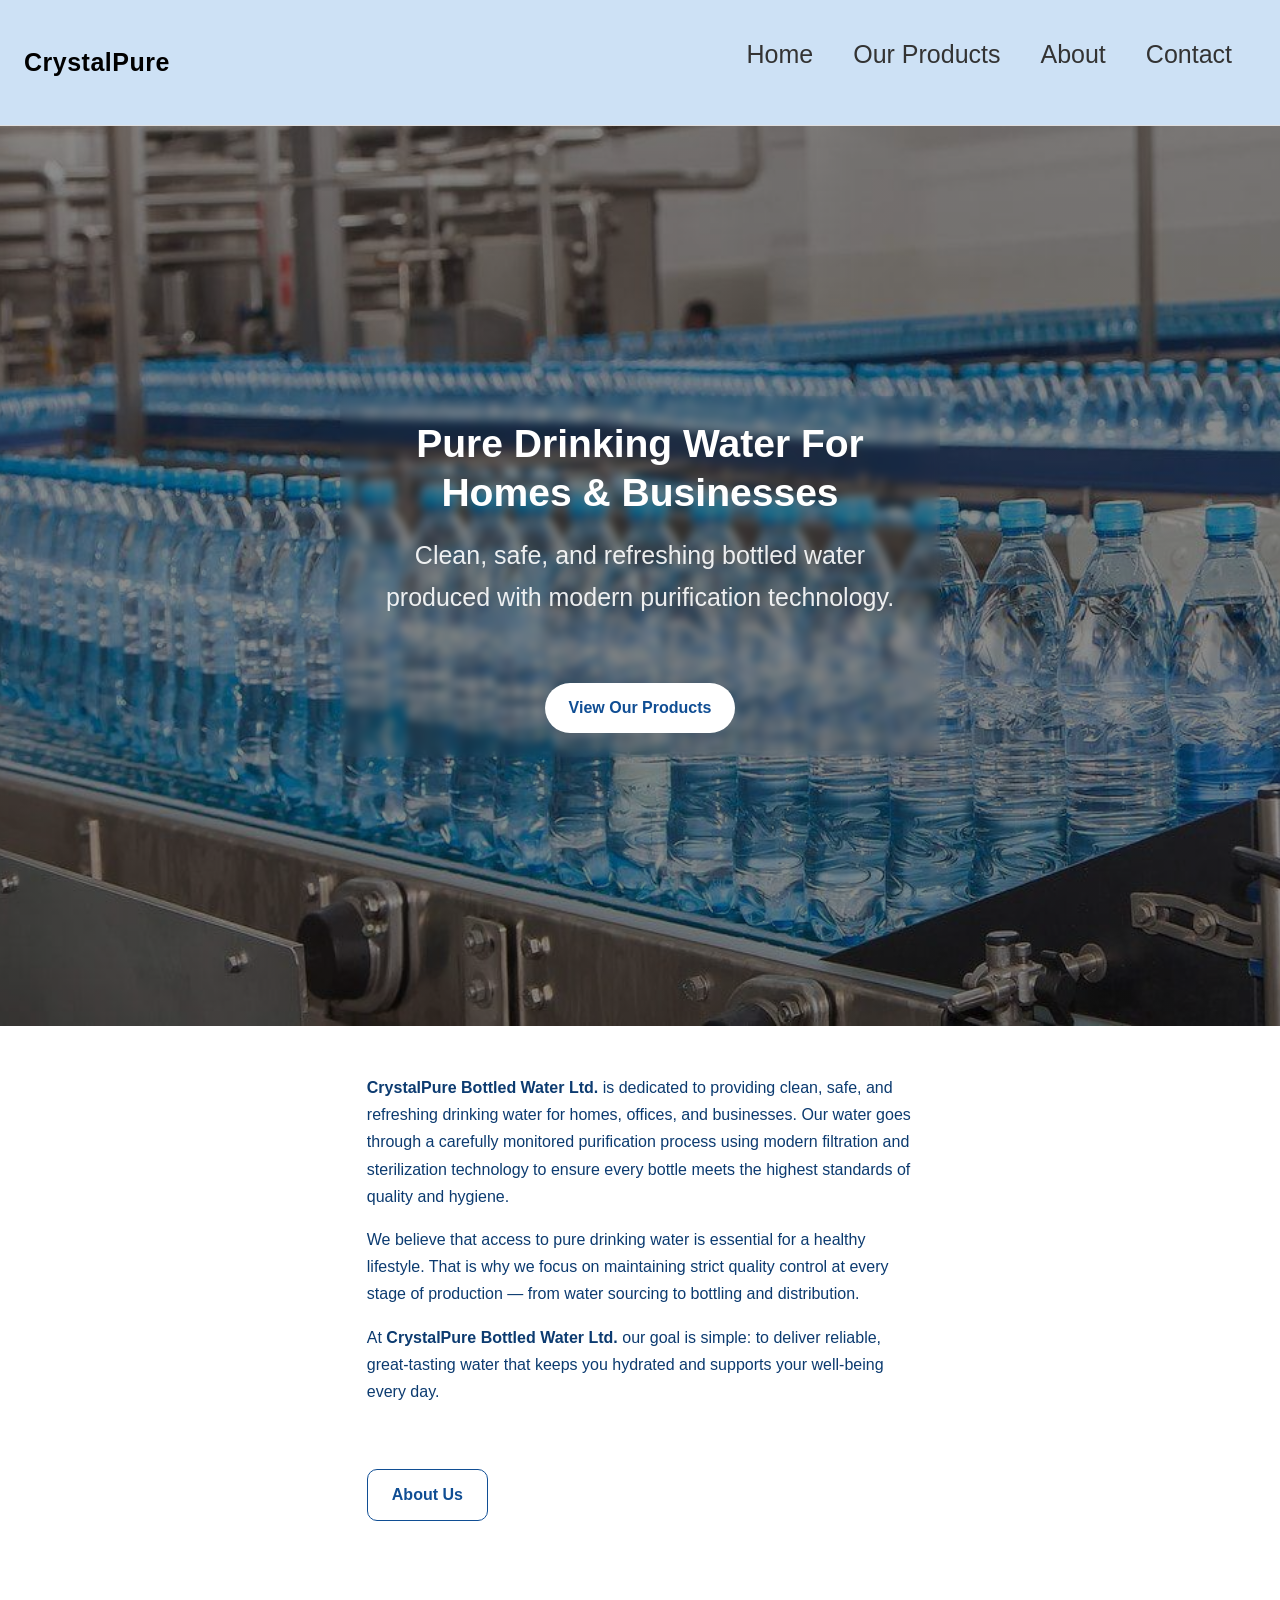
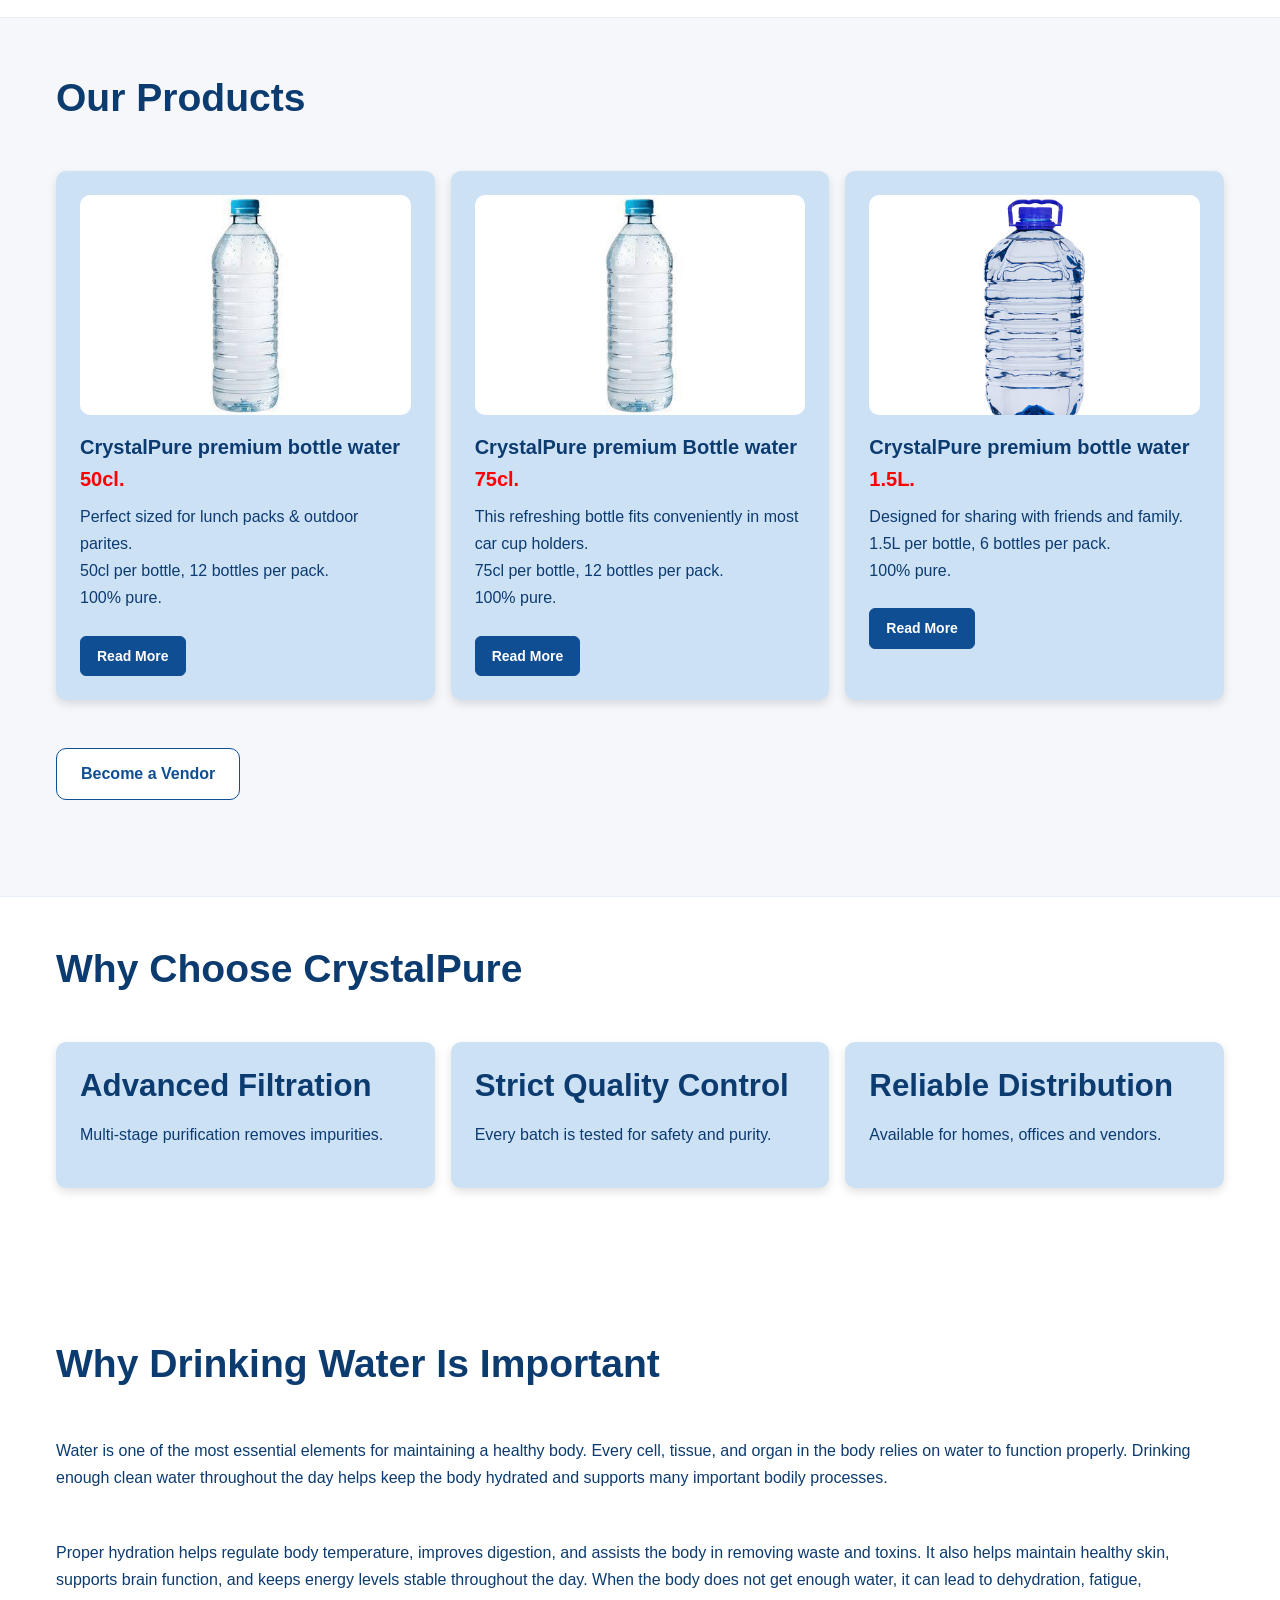
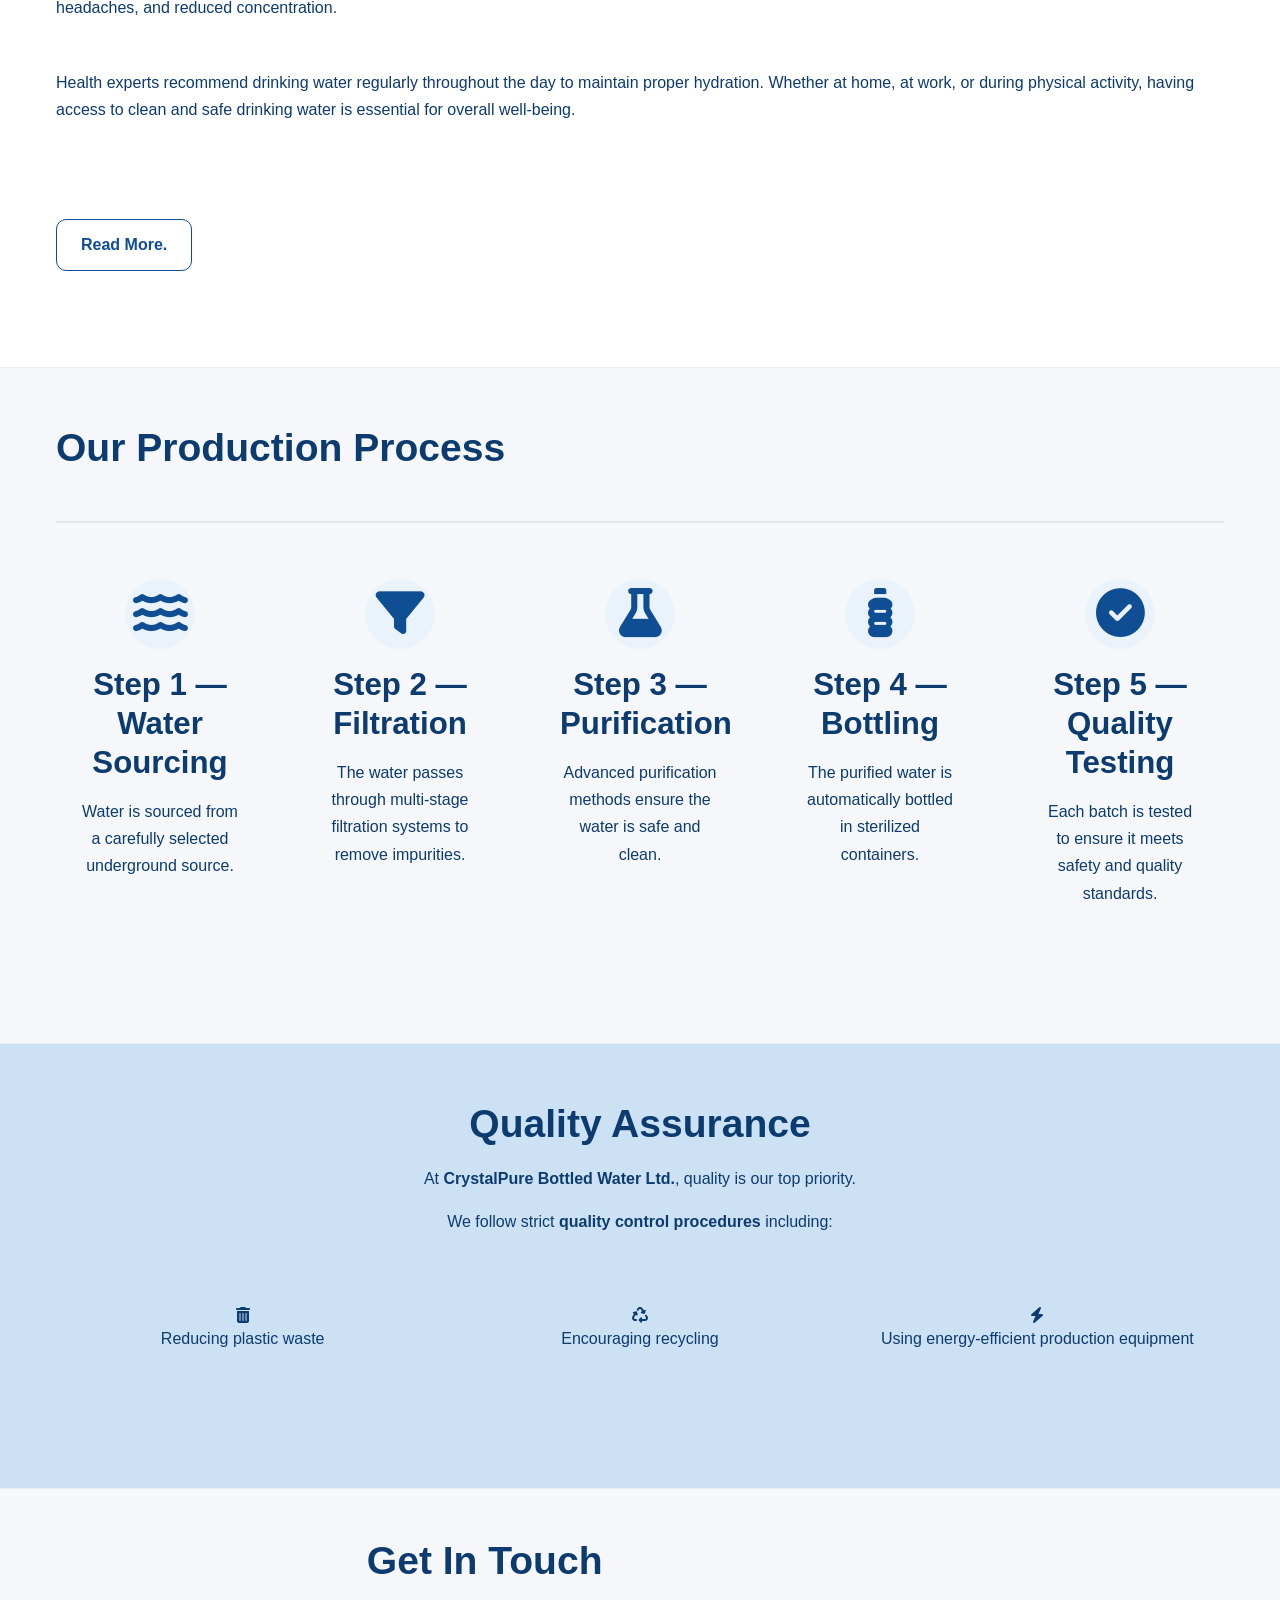
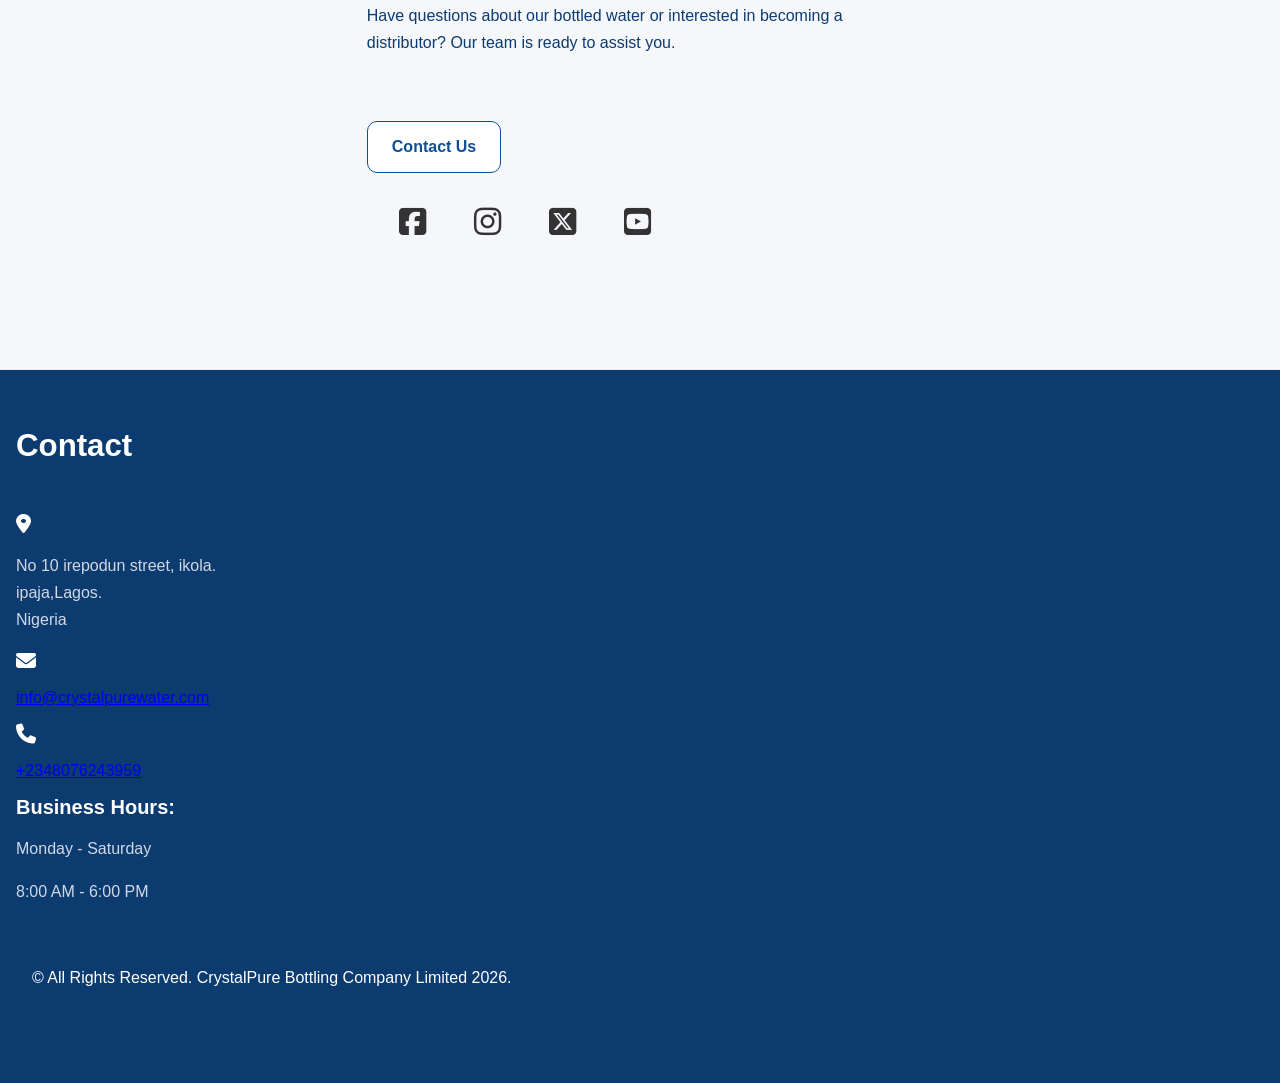
<file: index.html>
<!DOCTYPE html>
<html lang="en">
<head>
    
<title>CrystalPure Bottled Water Ltd.</title>
<link rel="stylesheet" href="CSS/style.css">


<link rel="stylesheet" href="https://cdnjs.cloudflare.com/ajax/libs/font-awesome/6.5.0/css/all.min.css">
<script src="Js/java.js"></script>
<!--Meta Data-->
<meta charset="UTF-8">
<meta name="viewport" content="width=device-width, initial-scale=1.0">
    
<meta name="description" content="CrystalPure Bottled Water Ltd. supplies clean, safe, and refreshing bottled water in Lagos, 
    Nigeria. Contact us for bulk supply, distribution, and premium drinking water.">
<meta name="keywords" content="bottled water Lagos, drinking water Nigeria, water supply company, CrystalPure water, bulk bottled water Lagos">
<meta name="author" content="CrystalPure Bottled Water Ltd.">
<meta property="og:title" content="CrystalPure Bottled Water Ltd.">
<meta property="og:description" content="Clean, safe, and refreshing bottled water produced with modern purification technology.">
<meta property="og:type" content="website">
<meta name="robots" content="index, follow">

</head>

<body>

<div class="page">
    <input type="checkbox" id="menu-toggle" class="menu-toggle">
    
    <header class="site-header">

        <div class="header-inner">
            <a href="index.html" class="logo">CrystalPure</a>

            <nav aria-label="Main Navigation">


                <div>
                    <label for="menu-toggle"
                           class="menu-icon"
                           role="button"
                           tabindex="0"
                           aria-controls="primary-menu"
                           aria-label="toggle navigation menu">☰
                    </label>

                    <ul id="primary-menu" class="nav-links">
                        <li><label for="menu-toggle" class="close-btn">X</label></li>
                        <li><a href="index.html">Home</a></li>    
                        <li><a href="products.html">Our Products</a></li>    
                        <li><a href="about.html">About</a></li>    
                        <li><a href="contact.html">Contact</a></li>    
                    </ul>
                </div>
            </nav>
        </div>

    </header>


    

    <main>

        <section class=" section hero">
            <div class="hero-grid">

                <div class="hero-text fade-in">
                    <h1>Pure Drinking Water For Homes & Businesses</h1>
                    <p>Clean, safe, and refreshing bottled water produced with modern purification technology.</p>

                   <a href="products.html" class="btn">View Our Products</a>
                </div>

            </div>
            
        </section>

        <section class="section fade-in">
            <div class="container text-measure">
                <p>
                    <strong>CrystalPure Bottled Water Ltd.</strong> is dedicated to providing clean, safe, 
                    and refreshing drinking water for homes, offices, and businesses. 
                    Our water goes through a carefully monitored purification process using modern 
                    filtration and sterilization technology to ensure every bottle meets the highest 
                    standards of quality and hygiene.
                </p>
                
                <p>
                    We believe that access to pure drinking water is essential for a healthy lifestyle. 
                    That is why we focus on maintaining strict quality control at every stage of production
                    — from water sourcing to bottling and distribution.  
                </p>

                <p>
                    At <strong>CrystalPure Bottled Water Ltd.</strong> our goal is simple: to deliver reliable, great-tasting water that keeps you hydrated 
                    and supports your well-being every day.
                </p>

                <a href="about.html" class="btn btn-primary" >About Us</a>
                
            </div>
        </section>


        <section class="section section-alt fade-in">
            <div class="container">
                <div class="section-header text-measure">
                   <h2>Our Products</h2>
                </div>
                <div class="cards">

                  <article class="card">
                    <img src="Assets/Images/75cl.jpg" alt="50cl bottle" loading="lazy">
                    <h4>CrystalPure premium bottle water<span class="product-size"> 50cl.</span></h4>
                    <p>
                        Perfect sized for lunch packs & outdoor parites.<br>
                        50cl per bottle, 12 bottles per pack.<br>
                        100% pure.
                    </p>
                    <a href="products.html" class="btn btn-primary">Read More</a>
                  </article>

                  <article class="card">
                    <img src="Assets/Images/75cl.jpg" alt="75cl bottle" loading="lazy">
                    <h4>CrystalPure premium Bottle water <span class="product-size">75cl.</span></h4>
                    <p>
                        This refreshing bottle fits conveniently in most car cup holders.<br>
                        75cl per bottle, 12 bottles per pack.<br>
                        100% pure.
                    </p>
                    <a href="products.html" class="btn btn-primary">Read More</a>
                  </article>

                  <article class="card">
                    <img src="Assets/Images/1.5L.jpg" alt="150cl bottle" loading="lazy">
                    <h4>CrystalPure premium bottle water <span class="product-size">1.5L.</span></h4>
                    <p>
                        Designed for sharing with friends and family.<br>
                        1.5L per bottle, 6 bottles per pack.<br>
                        100% pure.
                    </p>
                    <a href="products.html" class="btn btn-primary">Read More</a>
                  </article>
                </div>
                
                    
                <a href="products.html" class="btn btn-primary">Become a Vendor</a>
                
            </div>
        </section>

        <section class="section fade-in">
            <div class="container">

             <h2>Why Choose CrystalPure</h2>

                <div class="cards">

                    <div class="card">
                        <h3>Advanced Filtration</h3>
                        <p>Multi-stage purification removes impurities.</p>
                    </div>

                    <div class="card">
                        <h3>Strict Quality Control</h3>
                        <p>Every batch is tested for safety and purity.</p>
                    </div>

                    <div class="card">
                        <h3>Reliable Distribution</h3>
                        <p>Available for homes, offices and vendors.</p>
                    </div>
              </div>

            </div>
        </section>

        <section class="section fade-in">
            <div class="container">
                <div class="section-header">
                    <h2>Why Drinking Water Is Important</h2>
                </div>
                <div class="why-grid">
                 <p>
                   Water is one of the most essential elements for maintaining a healthy body. 
                   Every cell, tissue, and organ in the body relies on water to function properly.
                   Drinking enough clean water throughout the day helps keep the body hydrated and supports many important bodily processes.
                 </p>

                 <p>

                   Proper hydration helps regulate body temperature, improves digestion, 
                   and assists the body in removing waste and toxins. 
                   It also helps maintain healthy skin, supports brain function, 
                   and keeps energy levels stable throughout the day. 
                   When the body does not get enough water, it can lead to dehydration, fatigue, headaches, 
                   and reduced concentration.

                 </p>

                 <p>

                   Health experts recommend drinking water regularly throughout the day to maintain proper hydration. 
                   Whether at home, at work, or during physical activity, 
                   having access to clean and safe drinking water is essential for overall well-being.
                 </p>


                  <div>
                    <a href="water.html" class="btn btn-primary">Read More.</a>
                  </div> 
            </div>
        </section>

        <section class="section section-alt">
            <div class="container fade-in">
                <div class="section-header">
                    <h2>Our Production Process</h2>
                </div>

                <div class="process-grid">
                    
                 <div class="process-step">
                    <div class="icon">
                        <i class="fa-solid fa-water"></i>
                    </div>
                    <h3>Step 1 — Water Sourcing</h3>
                    <p>Water is sourced from a carefully selected underground source.</p>
                 </div>

                  <div class="process-step">
                    <div class="icon">
                        <i class="fa-solid fa-filter"></i>
                    </div>
                    <h3>Step 2 — Filtration</h3>
                    <p>The water passes through multi-stage filtration systems to remove impurities.</p>
                  </div>

                  <div class="process-step">
                    <div class="icon">
                        <i class="fa-solid fa-flask"></i>
                    </div>
                    <h3>Step 3 — Purification</h3>
                    <p>Advanced purification methods ensure the water is safe and clean.</p>
                 </div>

                 <div class="process-step">
                    <div class="icon">
                        <i class="fa-solid fa-bottle-water"></i>
                    </div>
                    <h3>Step 4 — Bottling</h3>
                    <p>The purified water is automatically bottled in sterilized containers.</p>
                 </div>

                 <div class="process-step">
                    <div class="icon">
                        <i class="fa-solid fa-circle-check"></i>
                    </div>
                    <h3>Step 5 — Quality Testing</h3>
                    <p>Each batch is tested to ensure it meets safety and quality standards.</p>
                 </div>


                </div>

               

            </div>
        </section>

        <section class="section quality">
            <div class="container fade-in">
                <div class="section-header">
                    <h2>Quality Assurance</h2>
                    <p>At <strong>CrystalPure Bottled Water Ltd.</strong>, quality is our top priority.</p>
                    <p>We follow strict <strong>quality control procedures</strong> including:</p>
                </div>

                <div class="quality-grid">
                    <div class="quality-item">
                        <i class="fa-solid fa-trash-can"></i>
                        <p>Reducing plastic waste</p>
                    </div>
                    <div class="quality-item">
                        <i class="fa-solid fa-recycle"></i>
                        <p>Encouraging recycling</p>
                    </div>
                    <div class="quality-item">
                        <i class="fa-solid fa-bolt"></i>
                        <p>Using energy-efficient production equipment</p>
                    </div>

                </div>

                

                
                
            </div>
        </section>

        
        <section class="section section-alt">

            <div class="container text-measure">
                <h2>Get In Touch</h2>
                <p>
                    Have questions about our bottled water or interested in becoming a distributor?
                    Our team is ready to assist you.
                </p>
                <a href="contact.html" class="btn btn-primary">Contact Us</a>


                <div class="social container">

                <a href="#" class="social-item">
                    <i class="fa-brands fa-square-facebook"></i>
                </a>
 
                <a href="#" class="social-item">
                    <i class="fa-brands fa-instagram"></i>
                </a>

                <a href="#" class="social-item">
                    <i class="fa-brands fa-square-x-twitter"></i>
                </a>

                <a href="#" class="social-item">
                    <i class="fa-brands fa-square-youtube"></i>
                </a>

               </div>

            </div>
            

            
        </section>


        <footer class="section footer">
            <div class="fade-in">
                <div class="section-header">
                    <h3>Contact</h3>
                </div>
                
                <h4><i class="fa-solid fa-location-dot"></i></h4>
                <p>
                    No 10 irepodun street, ikola.
                    <br>
                    ipaja,Lagos.
                    <br>
                    Nigeria
                </p>
                <h4><i class="fa-solid fa-envelope"></i></h4>
                <a href="mailto:info@crystalpurewater.com">info@crystalpurewater.com</a>

                <h4><i class="fa-duotone fa-solid fa-phone"></i></h4>
                <a href="tel:+2348076243959">+2348076243959</a>

                <h4>Business Hours:</h4>
                <p>Monday - Saturday</p>
                <p>8:00 AM - 6:00 PM</p>
            </div>

            <div class="section">
                &copy; All Rights Reserved. CrystalPure Bottling Company Limited 2026.
            </div>

        </footer>




    </main>
</div>


</body>
</html>
</file>
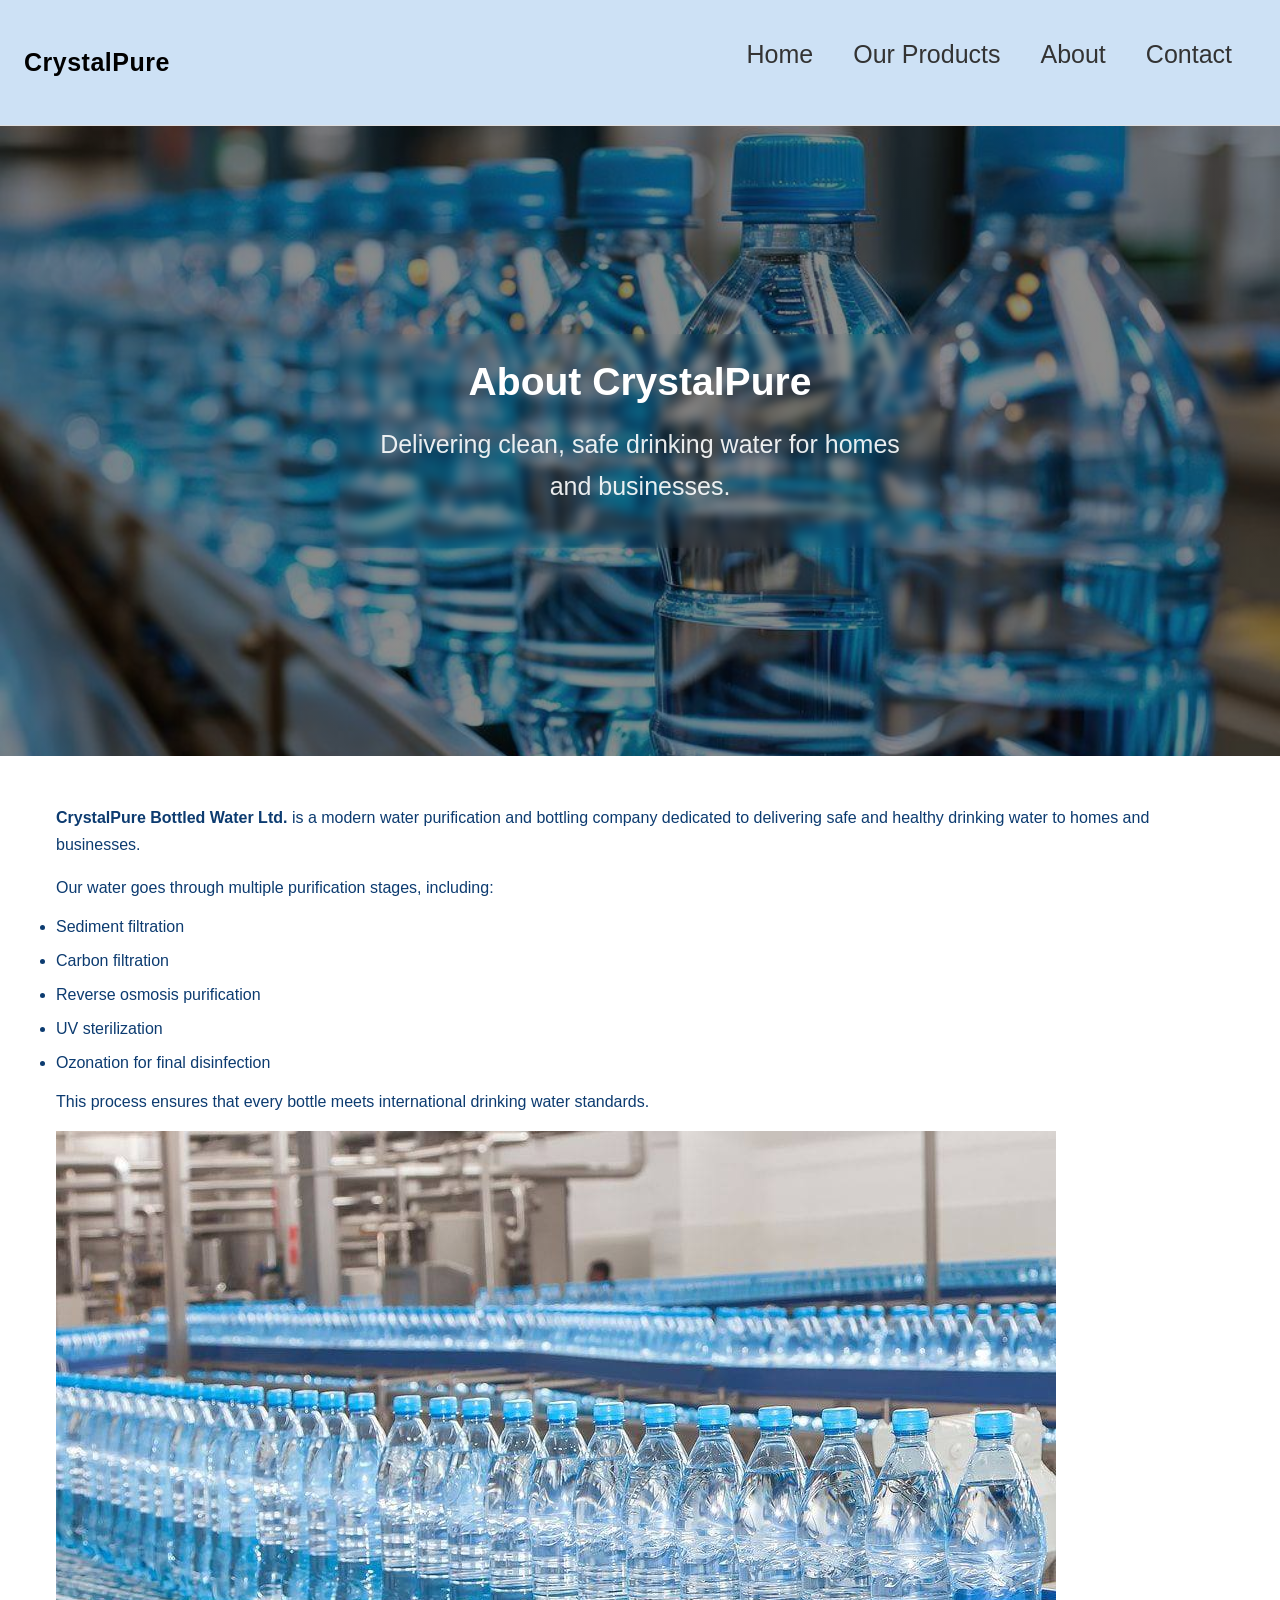
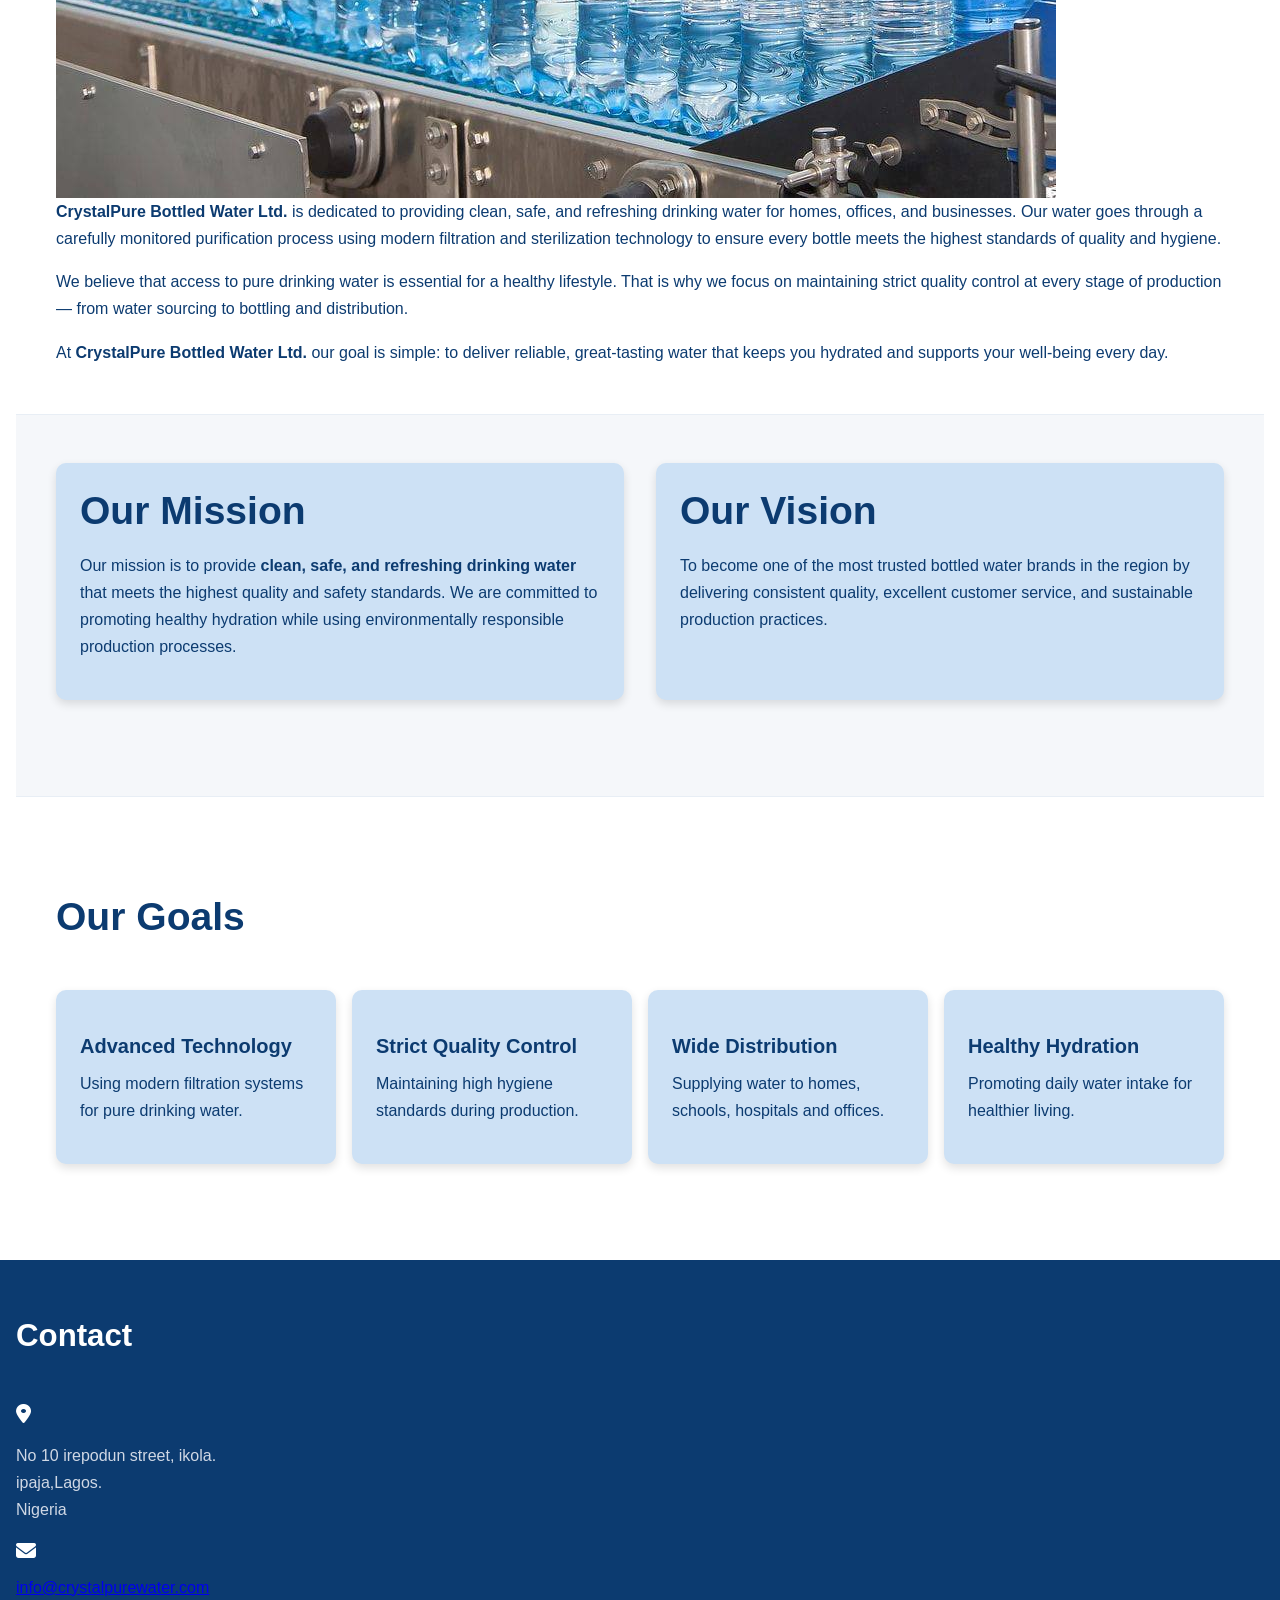
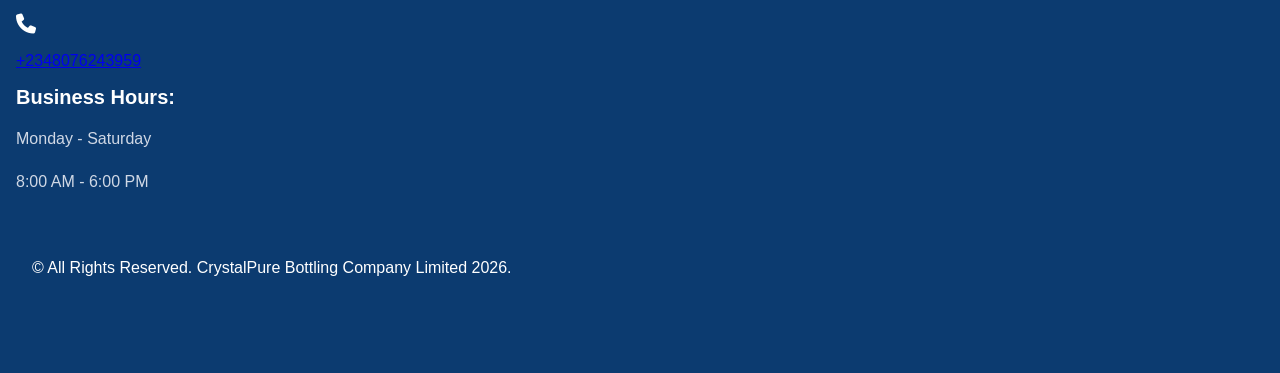
<file: about.html>
<!DOCTYPE html>
<html lang="en">
<head>
<title>CrystalPure Bottled Water Ltd.</title>
<link rel="stylesheet" href="CSS/style.css">
<link rel="stylesheet" href="https://cdnjs.cloudflare.com/ajax/libs/font-awesome/6.5.0/css/all.min.css">
<!--Meta Data-->
<meta charset="UTF-8">
<meta name="viewport" content="width=device-width, initial-scale=1.0">
<script src="Js/java.js"></script>
</head>

<body>

<div class="page">
    <input type="checkbox" id="menu-toggle" class="menu-toggle">
    
    <header class="site-header">

        <div class="header-inner">
            <a href="index.html" class="logo">CrystalPure</a>

            <nav aria-label="Main Navigation">


                <div>
                    <label for="menu-toggle"
                        class="menu-icon"
                        role="button"
                        tabindex="0"
                        aria-controls="primary-menu"
                        aria-label="toggle navigation menu">☰
                    </label>

                    <ul id="primary-menu" class="nav-links">
                        <li><label for="menu-toggle" class="close-btn">X</label></li>
                        <li><a href="index.html">Home</a></li>    
                        <li><a href="products.html">Our Products</a></li>    
                        <li><a href="about.html">About</a></li>    
                        <li><a href="contact.html">Contact</a></li>    
                    </ul>
                </div>
            </nav>
        </div>

    </header>


    

    <main>
        <section class="hero hero-about">
            <div class="hero-text fade-in">
                <h2>About CrystalPure</h2>
                <p>Delivering clean, safe drinking water for homes and businesses.</p>
            </div>
        </section>
        <section class="section fade-in">
          <div class="container">
            <p>
                <strong>CrystalPure Bottled Water Ltd.</strong> is a modern water purification and bottling company 
                dedicated to delivering safe and healthy drinking water to homes and businesses.
            </p>
            <p>
                Our water goes through multiple purification stages, including:
            </p>
            <ul>
                <li>Sediment filtration</li>
                <li>Carbon filtration</li>
                <li>Reverse osmosis purification</li>
                <li>UV sterilization</li>
                <li>Ozonation for final disinfection</li>
            </ul>
            <p>
                This process ensures that every bottle meets international drinking water standards.
            </p>
            <img src="Assets/Images/water_bottles_pic.jpg" alt="water factory">
            <p>
                <strong>CrystalPure Bottled Water Ltd.</strong> is dedicated to providing clean, safe, 
                and refreshing drinking water for homes, offices, and businesses. 
                Our water goes through a carefully monitored purification process using modern 
                filtration and sterilization technology to ensure every bottle meets the highest 
                standards of quality and hygiene.
            </p>
            <p>
                We believe that access to pure drinking water is essential for a healthy lifestyle. 
                That is why we focus on maintaining strict quality control at every stage of production
                 — from water sourcing to bottling and distribution.  
            </p>
            <p>
                At <strong>CrystalPure Bottled Water Ltd.</strong> our goal is simple: to deliver reliable, great-tasting water that keeps you hydrated 
                and supports your well-being every day.
            </p>
          </div>

          <div class="section section-alt">
            <div class="container mission-grid">

                <div class="card">
                    <h2>Our Mission</h2>
                    <p>
                        Our mission is to provide <strong>clean, safe, and refreshing drinking water</strong> that meets the highest quality and safety standards. 
                        We are committed to promoting healthy hydration while using environmentally responsible production processes.
                    </p>
                </div>

                <div class="card">
                  <h2>Our Vision</h2>
                  <p>
                    To become one of the most trusted bottled water brands in the region by delivering consistent quality, 
                    excellent customer service, and sustainable production practices.
                  </p>
                </div>

            </div>
            
          </div>
        </section>

        <section class="section">
            <div class="container fade-in">
                <h2>Our Goals</h2>

                <div class="cards">
                    <div class="card">
                        <h4>Advanced Technology</h4>
                        <p>Using modern filtration systems for pure drinking water.</p>
                    </div>
                    <div class="card">
                        <h4>Strict Quality Control</h4>
                        <p>Maintaining high hygiene standards during production.</p>
                    </div>
                    <div class="card">
                        <h4>Wide Distribution</h4>
                        <p>Supplying water to homes, schools, hospitals and offices.</p>
                    </div>
                    <div class="card">
                        <h4>Healthy Hydration</h4>
                        <p>Promoting daily water intake for healthier living.</p>
                    </div>

                </div>

            </div>
        </section>


        <footer class="section footer">
            <div class="fade-in">
                <div class="section-header">
                    <h3>Contact</h3>
                </div>
                
                <h4><i class="fa-solid fa-location-dot"></i></h4>
                <p>
                    No 10 irepodun street, ikola.
                    <br>
                    ipaja,Lagos.
                    <br>
                    Nigeria
                </p>
                <h4><i class="fa-solid fa-envelope"></i></h4>
                <a href="mailto:info@crystalpurewater.com">info@crystalpurewater.com</a>

                <h4><i class="fa-duotone fa-solid fa-phone"></i></h4>
                <a href="tel:+2348076243959">+2348076243959</a>

                <h4>Business Hours:</h4>
                <p>Monday - Saturday</p>
                <p>8:00 AM - 6:00 PM</p>
            </div>

            <div class="section">
                &copy; All Rights Reserved. CrystalPure Bottling Company Limited 2026.
            </div>

        </footer>




    </main>
</div>


</body>
</html>
</file>
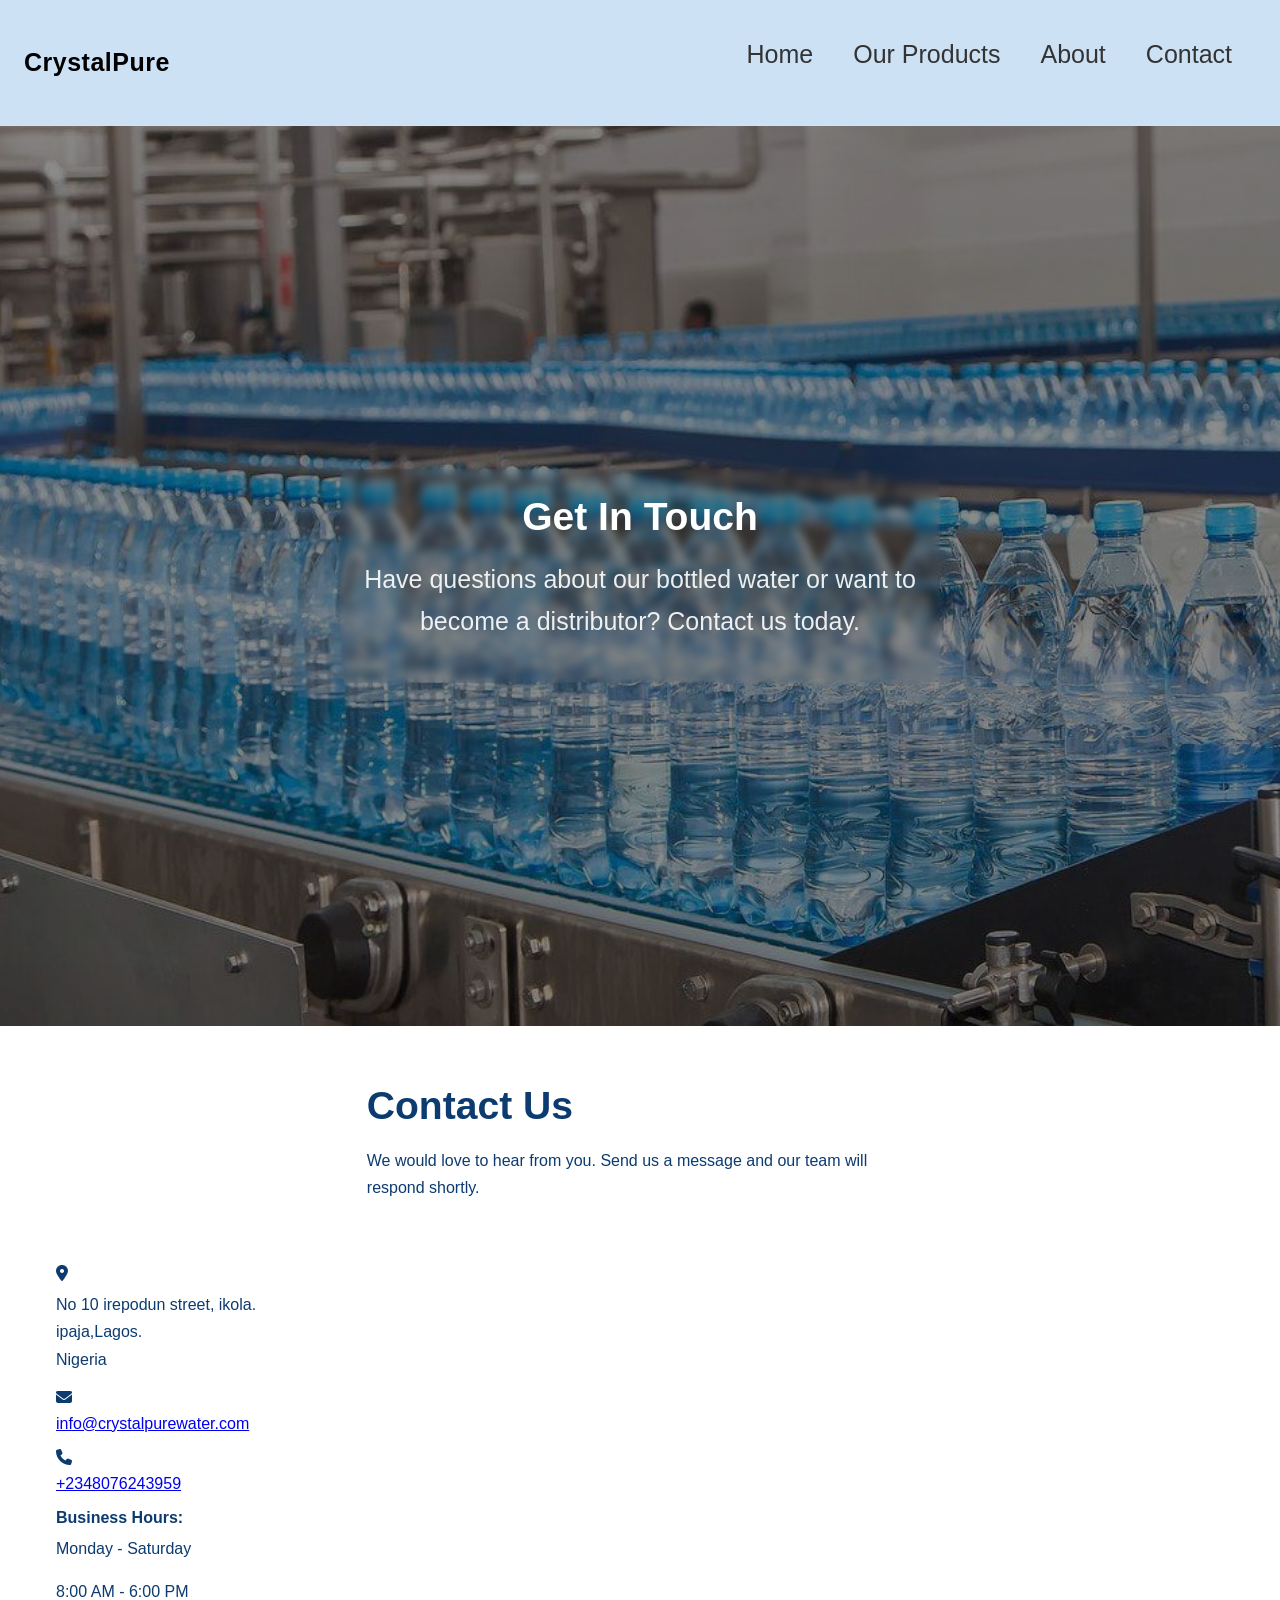
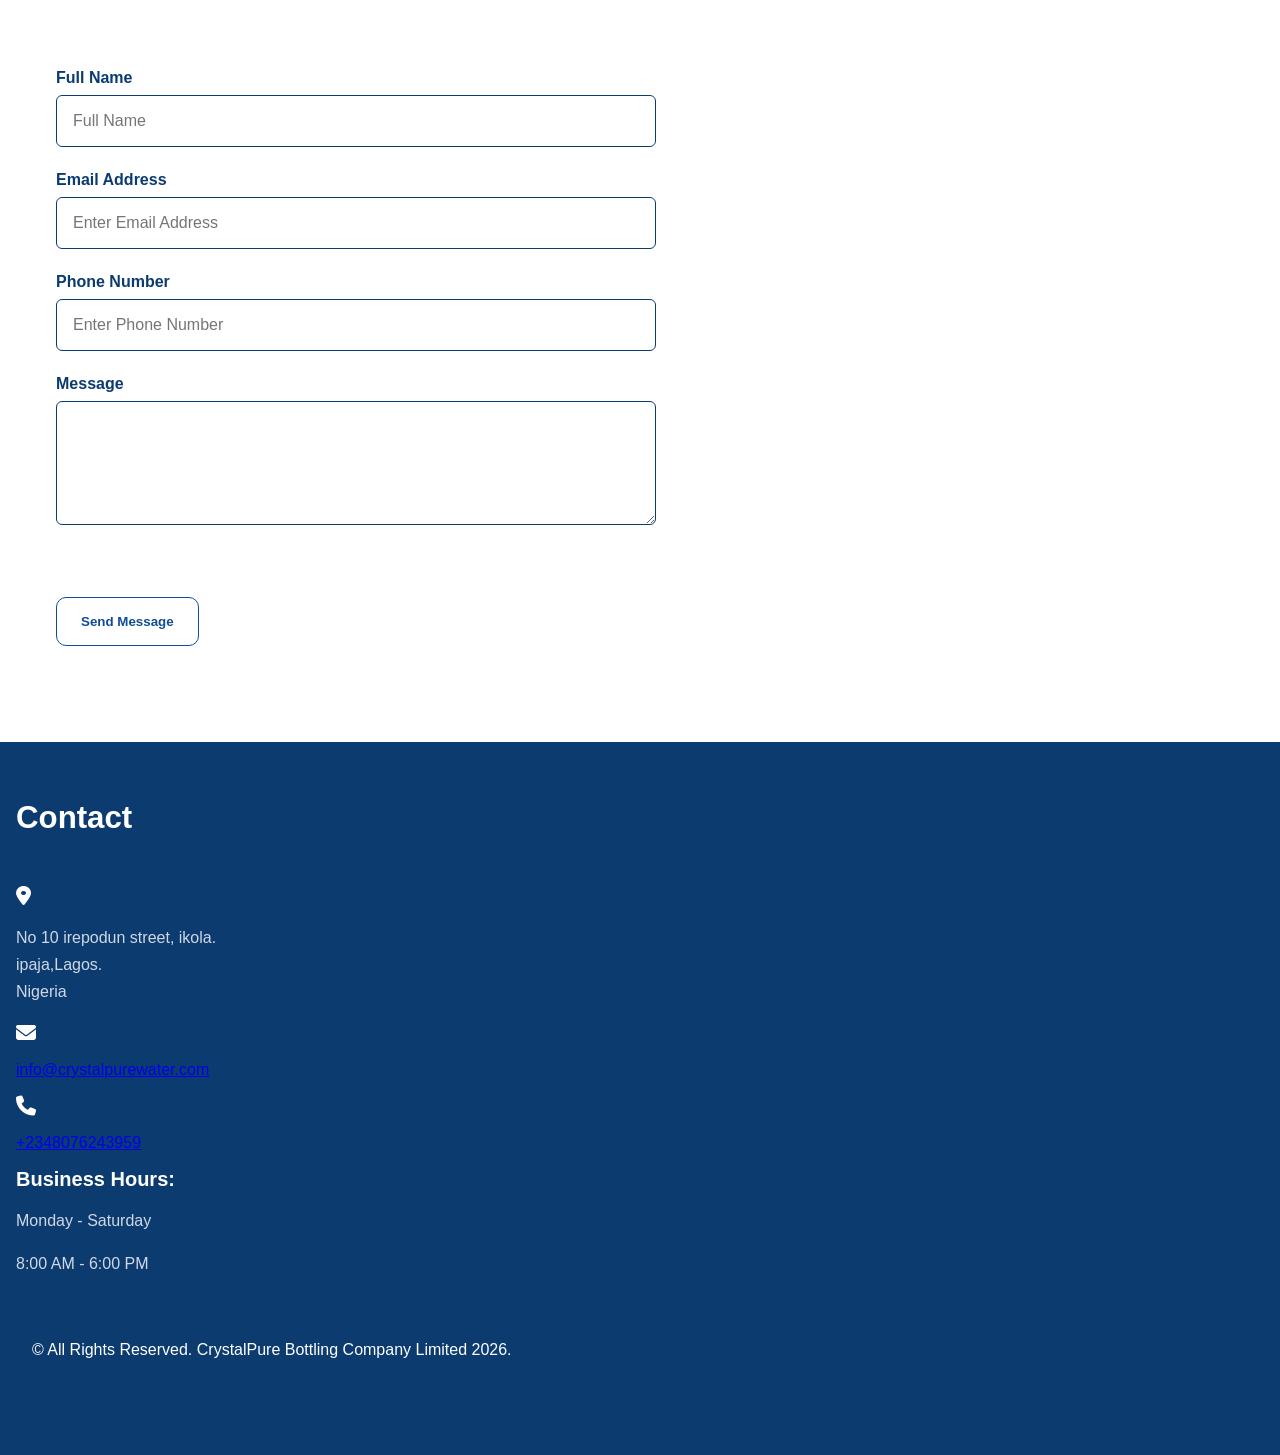
<file: contact.html>
<!DOCTYPE html>
<html lang="en">
<head>
<title>CrystalPure Bottled Water Ltd.</title>
<link rel="stylesheet" href="CSS/style.css">
<link rel="stylesheet" href="https://cdnjs.cloudflare.com/ajax/libs/font-awesome/6.5.0/css/all.min.css">
<!--Meta Data-->
<meta charset="UTF-8">
<meta name="viewport" content="width=device-width, initial-scale=1.0">

<script src="Js/java.js"></script>
</head>

<body>

<div class="page">
    <input type="checkbox" id="menu-toggle" class="menu-toggle">
    
    <header class="site-header">

        <div class="header-inner">
            <a href="index.html" class="logo">CrystalPure</a>

            <nav aria-label="Main Navigation">


                <div>
                    <label for="menu-toggle"
                           class="menu-icon"
                           role="button"
                           tabindex="0"
                           aria-controls="primary-menu"
                           aria-label="toggle navigation menu">☰
                    </label>

                    <ul id="primary-menu" class="nav-links">
                        <li><label for="menu-toggle" class="close-btn">X</label></li>
                        <li><a href="index.html">Home</a></li>    
                        <li><a href="products.html">Our Products</a></li>    
                        <li><a href="about.html">About</a></li>    
                        <li><a href="contact.html">Contact</a></li>    
                    </ul>
                </div>
            </nav>
        </div>

    </header>


    

    <main>

        <section class="hero hero-contact">
            <div class="hero-text">
                <h1>Get In Touch</h1>
                <p>Have questions about our bottled water or want to become a distributor? Contact us today.</p>
            </div>
        </section>
        
        <section class="section fade-in">
            <div class="section-header container text-measure">
                <h2>Contact Us</h2>
                <p>We would love to hear from you. Send us a message and our team will respond shortly.</p>
            </div>

            <div class="container contact-grid">
                <div class="contact-info">
                    <h4><i class="fa-solid fa-location-dot"></i></h4>
                    <p>
                       No 10 irepodun street, ikola.
                       <br>
                       ipaja,Lagos.
                       <br>
                       Nigeria
                    </p>
                
                    <h4><i class="fa-solid fa-envelope"></i></h4>
                    <a href="mailto:info@crystalpurewater.com">info@crystalpurewater.com</a>
                
                    <h4><i class="fa-duotone fa-solid fa-phone"></i></h4>
                    <a href="tel:+2348076243959">+2348076243959</a>

                    <h4>Business Hours:</h4>
                    <p>Monday - Saturday</p>
                    <p>8:00 AM - 6:00 PM</p>

                </div>

                <div class="contact-form-warpper">
                
                    <form action="https://formspree.io/f/xdawpdbz" method="post" class="contact-form" id="contact-form">
                       <div class="form-group">
                           <label for="fname">Full Name</label>
                           <input type="text" 
                           id="fname" 
                           name="fname"
                           required
                           placeholder="Full Name">
                        </div>

                        <div class="form-group">
                            <label for="email">Email Address</label>
                            <input type="email" 
                            id="email" 
                            name="email"
                            required
                            placeholder="Enter Email Address">
                        </div>

                        <div class="form-group">
                            <label for="phone">Phone Number</label>
                            <input type="tel" 
                            id="phone" 
                            name="phone"
                            placeholder="Enter Phone Number">
                        </div>

                        <div class="form-group">
                            <label for="message">Message</label>
                            <textarea
                                id="message" 
                                name="message"
                                placeholder="Enter Message"
                                rows="5"
                               required>
                           </textarea>

                        </div>
                    
                    
                       <input type="submit" value="Send Message" class="btn btn-primary">
                    
                    </form>
                    <p id="form-message" class="form-message"></p>
                </div>
            </div>
        
        </section>


        <footer class="section footer">
            <div class="fade-in">
                <div class="section-header">
                    <h3>Contact</h3>
                </div>
                
                <h4><i class="fa-solid fa-location-dot"></i></h4>
                <p>
                    No 10 irepodun street, ikola.
                    <br>
                    ipaja,Lagos.
                    <br>
                    Nigeria
                </p>
                <h4><i class="fa-solid fa-envelope"></i></h4>
                <a href="mailto:info@crystalpurewater.com">info@crystalpurewater.com</a>

                <h4><i class="fa-solid fa-phone"></i></h4>
                <a href="tel:+2348076243959">+2348076243959</a>

                <h4>Business Hours:</h4>
                <p>Monday - Saturday</p>
                <p>8:00 AM - 6:00 PM</p>
            </div>

            <div class="section">
                &copy; All Rights Reserved. CrystalPure Bottling Company Limited 2026.
            </div>

        </footer>




    </main>
</div>


</body>
</html>
</file>
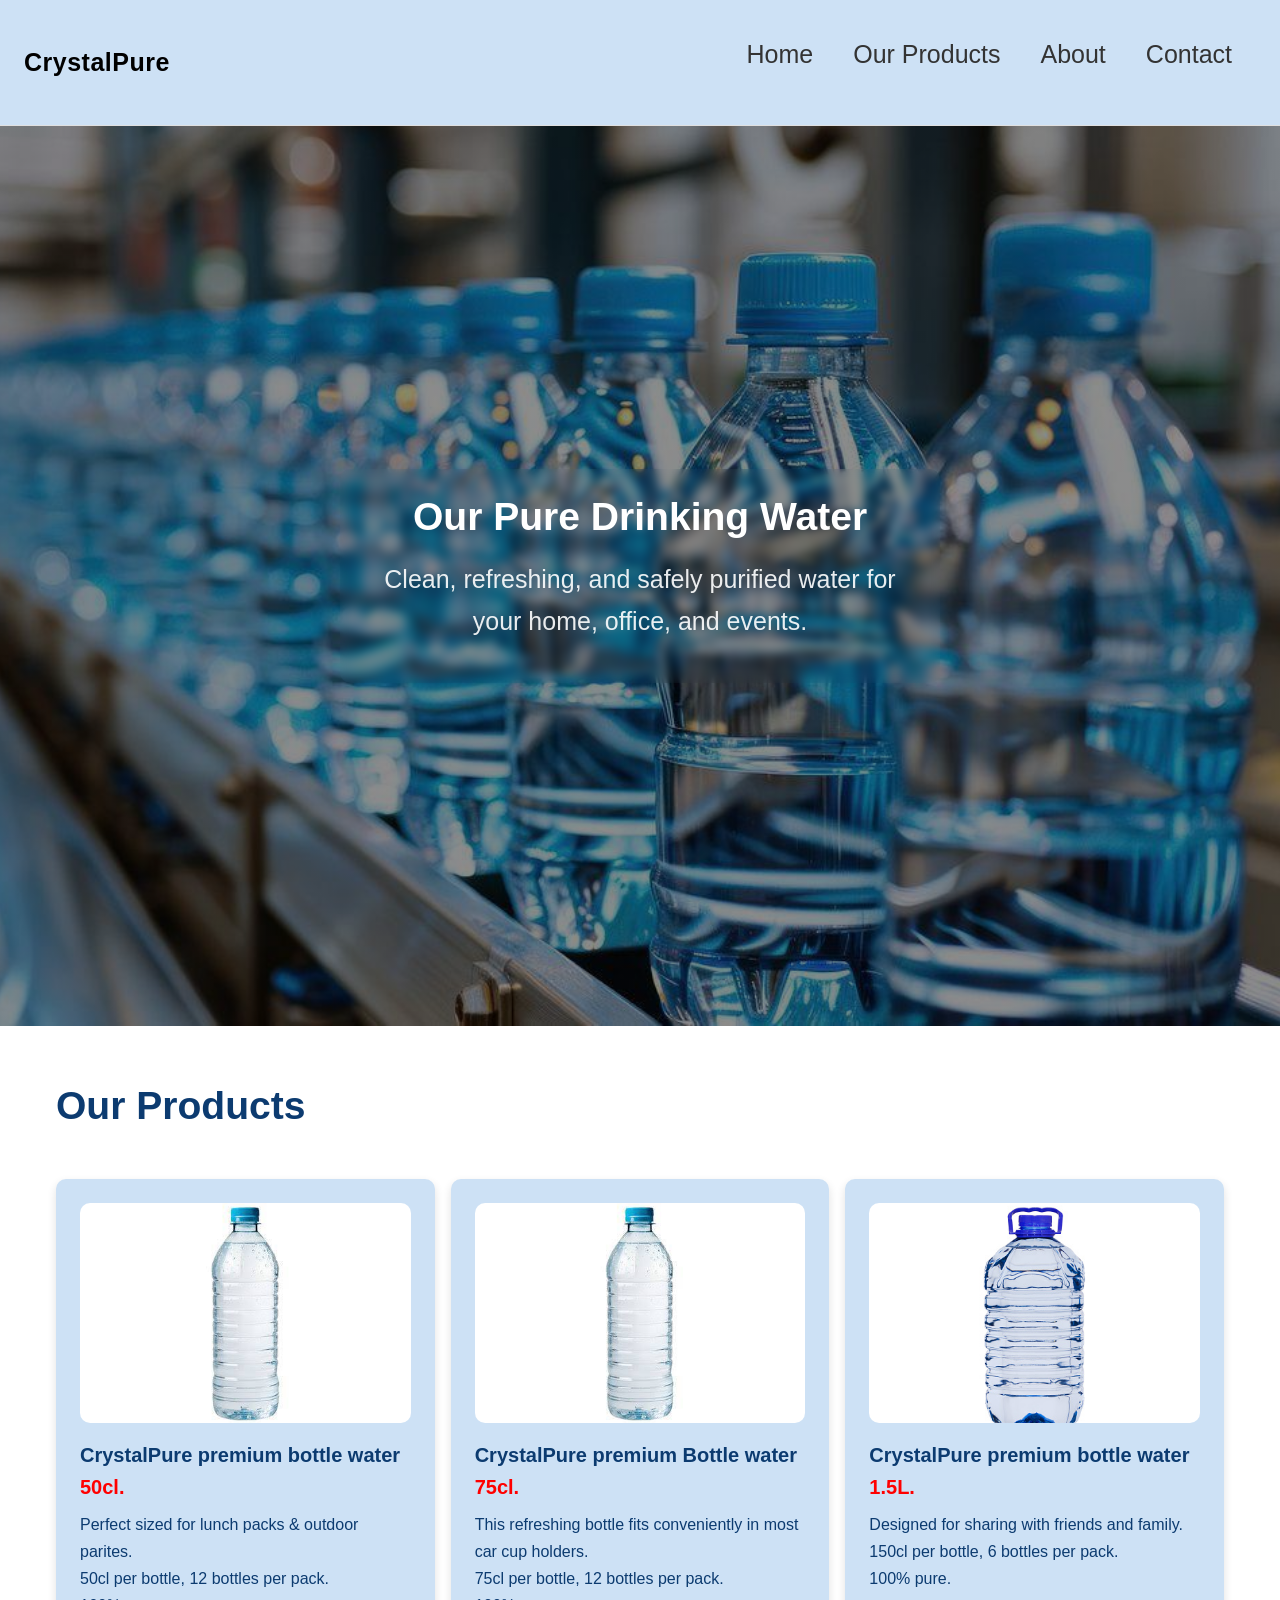
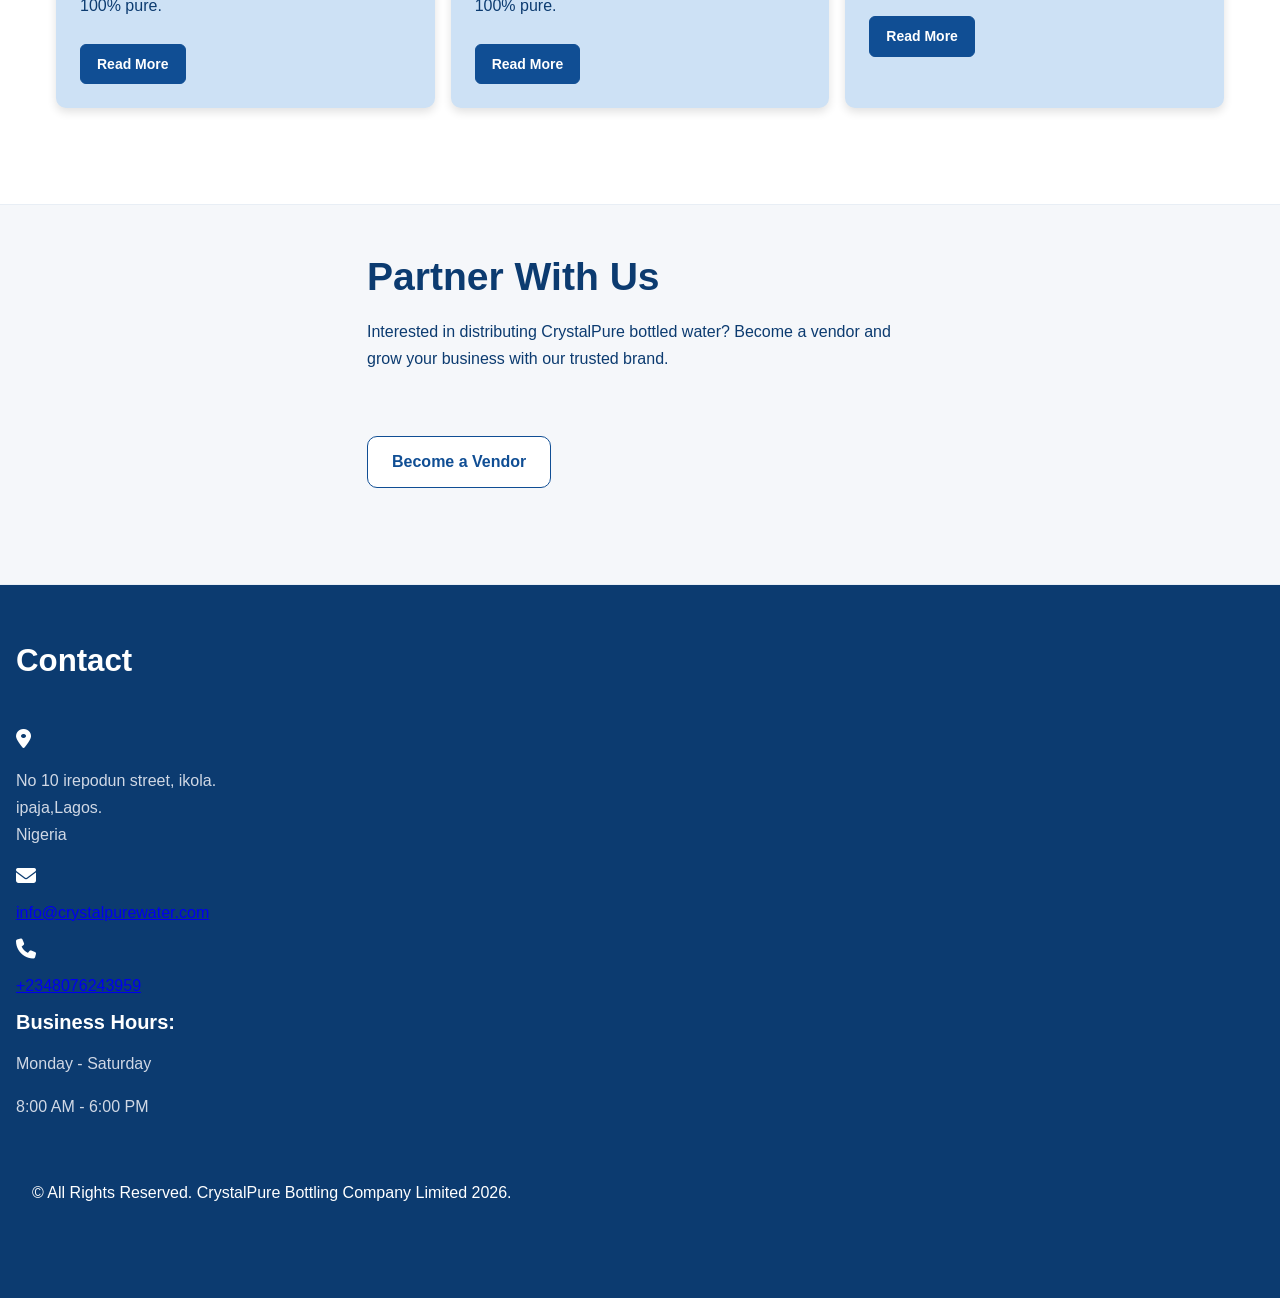
<file: products.html>
<!DOCTYPE html>
<html lang="en">
<head>
<title>CrystalPure Bottled Water Ltd.</title>
<link rel="stylesheet" href="CSS/style.css">
<link rel="stylesheet" href="https://cdnjs.cloudflare.com/ajax/libs/font-awesome/6.5.0/css/all.min.css">
<!--Meta Data-->
<meta charset="UTF-8">
<meta name="viewport" content="width=device-width, initial-scale=1.0">

</head>
<script src="Js/java.js"></script>
<body>

<div class="page">
    <input type="checkbox" id="menu-toggle" class="menu-toggle">
    
    <header class="site-header">

        <div class="header-inner">
            <a href="index.html" class="logo">CrystalPure</a>

            <nav aria-label="Main Navigation">


                <div>
                    <label for="menu-toggle"
                           class="menu-icon"
                           role="button"
                           tabindex="0"
                           aria-controls="primary-menu"
                           aria-label="toggle navigation menu">☰
                    </label>

                    <ul id="primary-menu" class="nav-links">
                        <li><label for="menu-toggle" class="close-btn">X</label></li>
                        <li><a href="index.html">Home</a></li>    
                        <li><a href="products.html">Our Products</a></li>    
                        <li><a href="about.html">About</a></li>    
                        <li><a href="contact.html">Contact</a></li>    
                    </ul>
                </div>
            </nav>
        </div>

    </header>


    

    <main>
        <section class="hero hero-products">
            <div class="hero-text fade-in">
                <h1>Our Pure Drinking Water</h1>
                <p>Clean, refreshing, and safely purified water for your home, office, and events.</p>
            </div>
        </section>

        <section class="section">
            <div class="container fade-in">
                <div class="section-header text-measure">
                   <h2>Our Products</h2>
                </div>
                <div class="cards">
                  
                  <article class="card">
                    <img src="Assets/Images/75cl.jpg" alt="50cl bottle" loading="lazy">
                    <h4>CrystalPure premium bottle water <span class="product-size">50cl.</span> </h4>
                    <p>
                        Perfect sized for lunch packs & outdoor parites.<br>
                        50cl per bottle, 12 bottles per pack.<br>
                        100% pure.
                    </p>
                    <a href="#" class="btn btn-primary">Read More</a>
                  </article>

                  <article class="card">
                    <img src="Assets/Images/75cl.jpg" alt="75cl bottle" loading="lazy">
                    <h4>CrystalPure premium Bottle water <span class="product-size">75cl.</span> </h4>
                    <p>
                        This refreshing bottle fits conveniently in most car cup holders.<br>
                        75cl per bottle, 12 bottles per pack.<br>
                        100% pure.
                    </p>
                    <a href="#" class="btn btn-primary">Read More</a>
                  </article>

                  <article class="card">
                    <img src="Assets/Images/1.5L.jpg" alt="150cl bottle" loading="lazy">
                    <h4>CrystalPure premium bottle water <span class="product-size">1.5L.</span> </h4>
                    <p>
                        Designed for sharing with friends and family.<br>
                        150cl per bottle, 6 bottles per pack.<br>
                        100% pure.
                    </p>
                    <a href="#" class="btn btn-primary">Read More</a>
                  </article>
                </div>
                
            </div>
        </section>

        <section class="section section-alt">
            <div class="container text-measure fade-in">
                <h2>Partner With Us</h2>
                <p> 
                   Interested in distributing CrystalPure bottled water? 
                   Become a vendor and grow your business with our trusted brand.
                </p>


                <a href="contact.html" class="btn btn-primary">Become a Vendor</a>
            </div>
        </section>

      
           
            
            


        <footer class="section footer">
            <div class="fade-in">
                <div class="section-header">
                    <h3>Contact</h3>
                </div>
                
                <h4><i class="fa-solid fa-location-dot"></i></h4>
                <p>
                    No 10 irepodun street, ikola.
                    <br>
                    ipaja,Lagos.
                    <br>
                    Nigeria
                </p>
                <h4><i class="fa-solid fa-envelope"></i></h4>
                <a href="mailto:info@crystalpurewater.com">info@crystalpurewater.com</a>

                <h4><i class="fa-duotone fa-solid fa-phone"></i></h4>
                <a href="tel:+2348076243959">+2348076243959</a>

                <h4>Business Hours:</h4>
                <p>Monday - Saturday</p>
                <p>8:00 AM - 6:00 PM</p>
            </div>

            <div class="section">
                &copy; All Rights Reserved. CrystalPure Bottling Company Limited 2026.
            </div>

        </footer>




    </main>
</div>


</body>
</html>
</file>
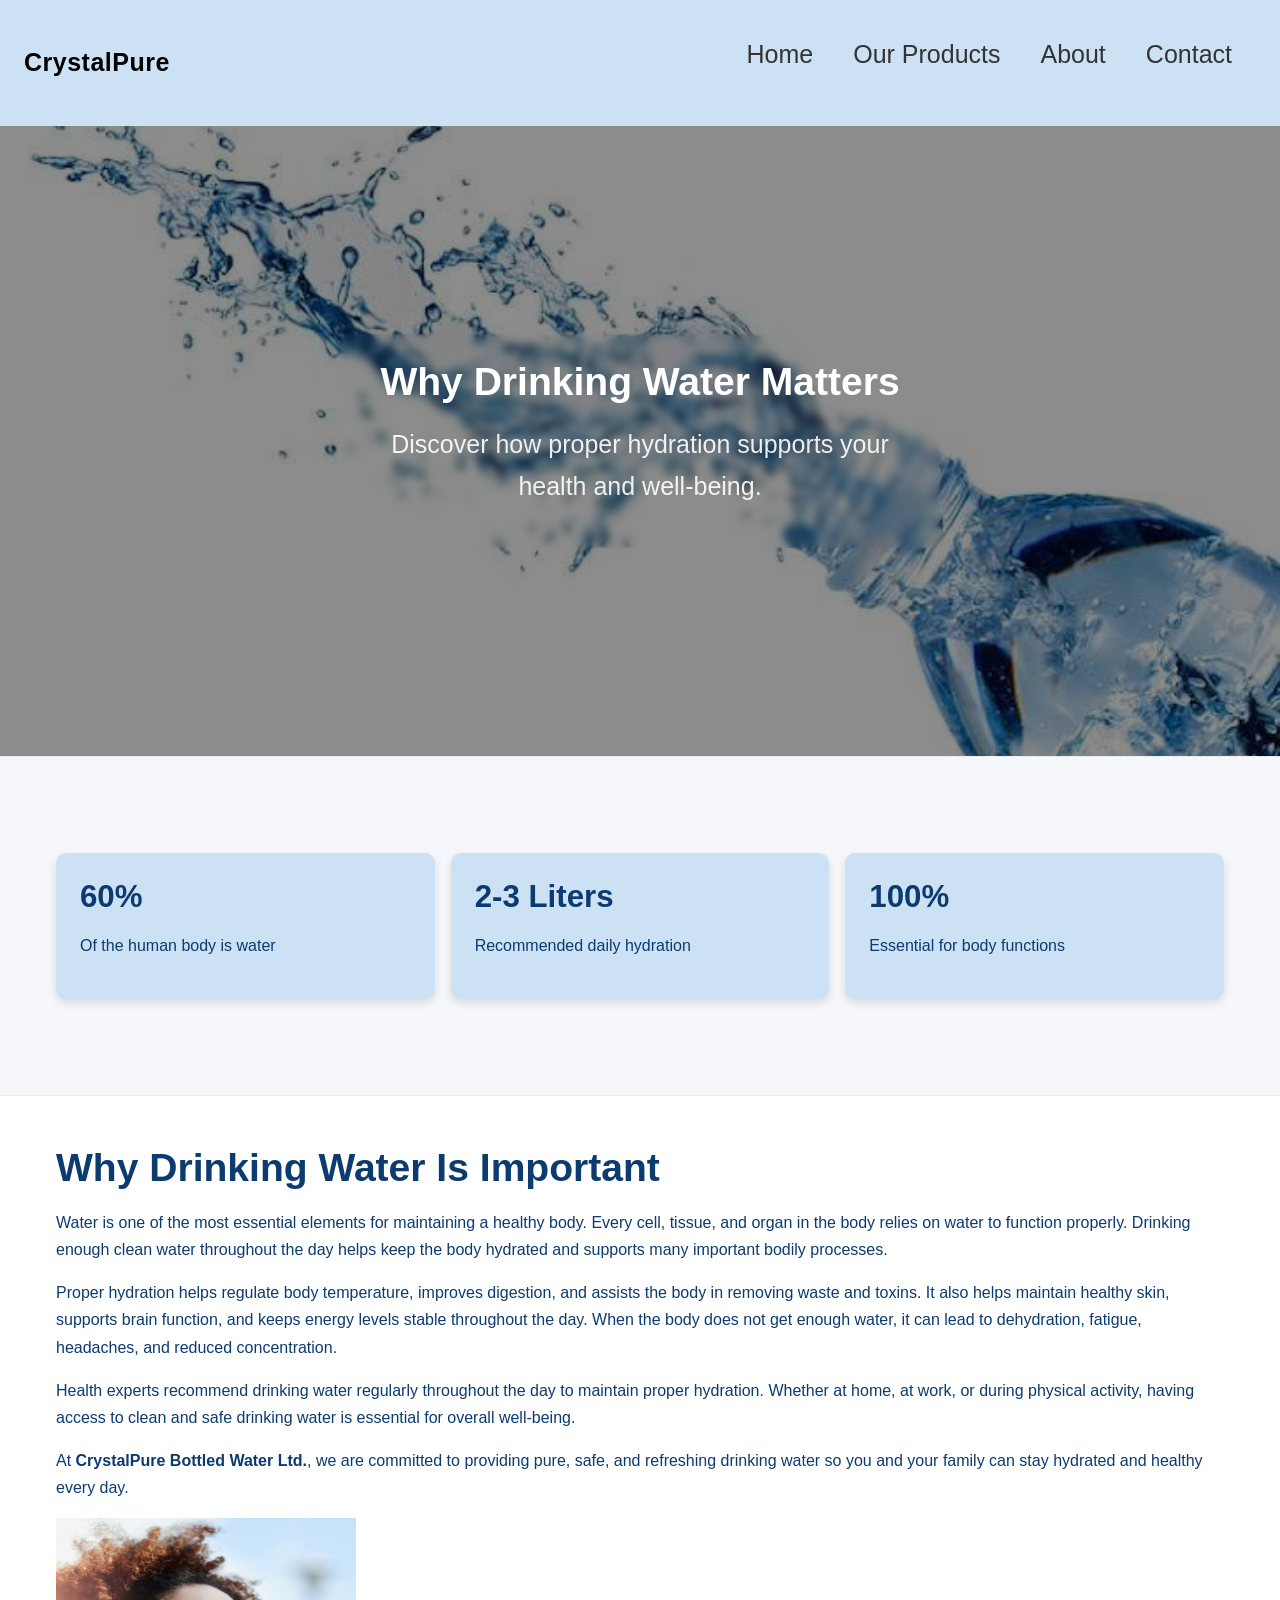
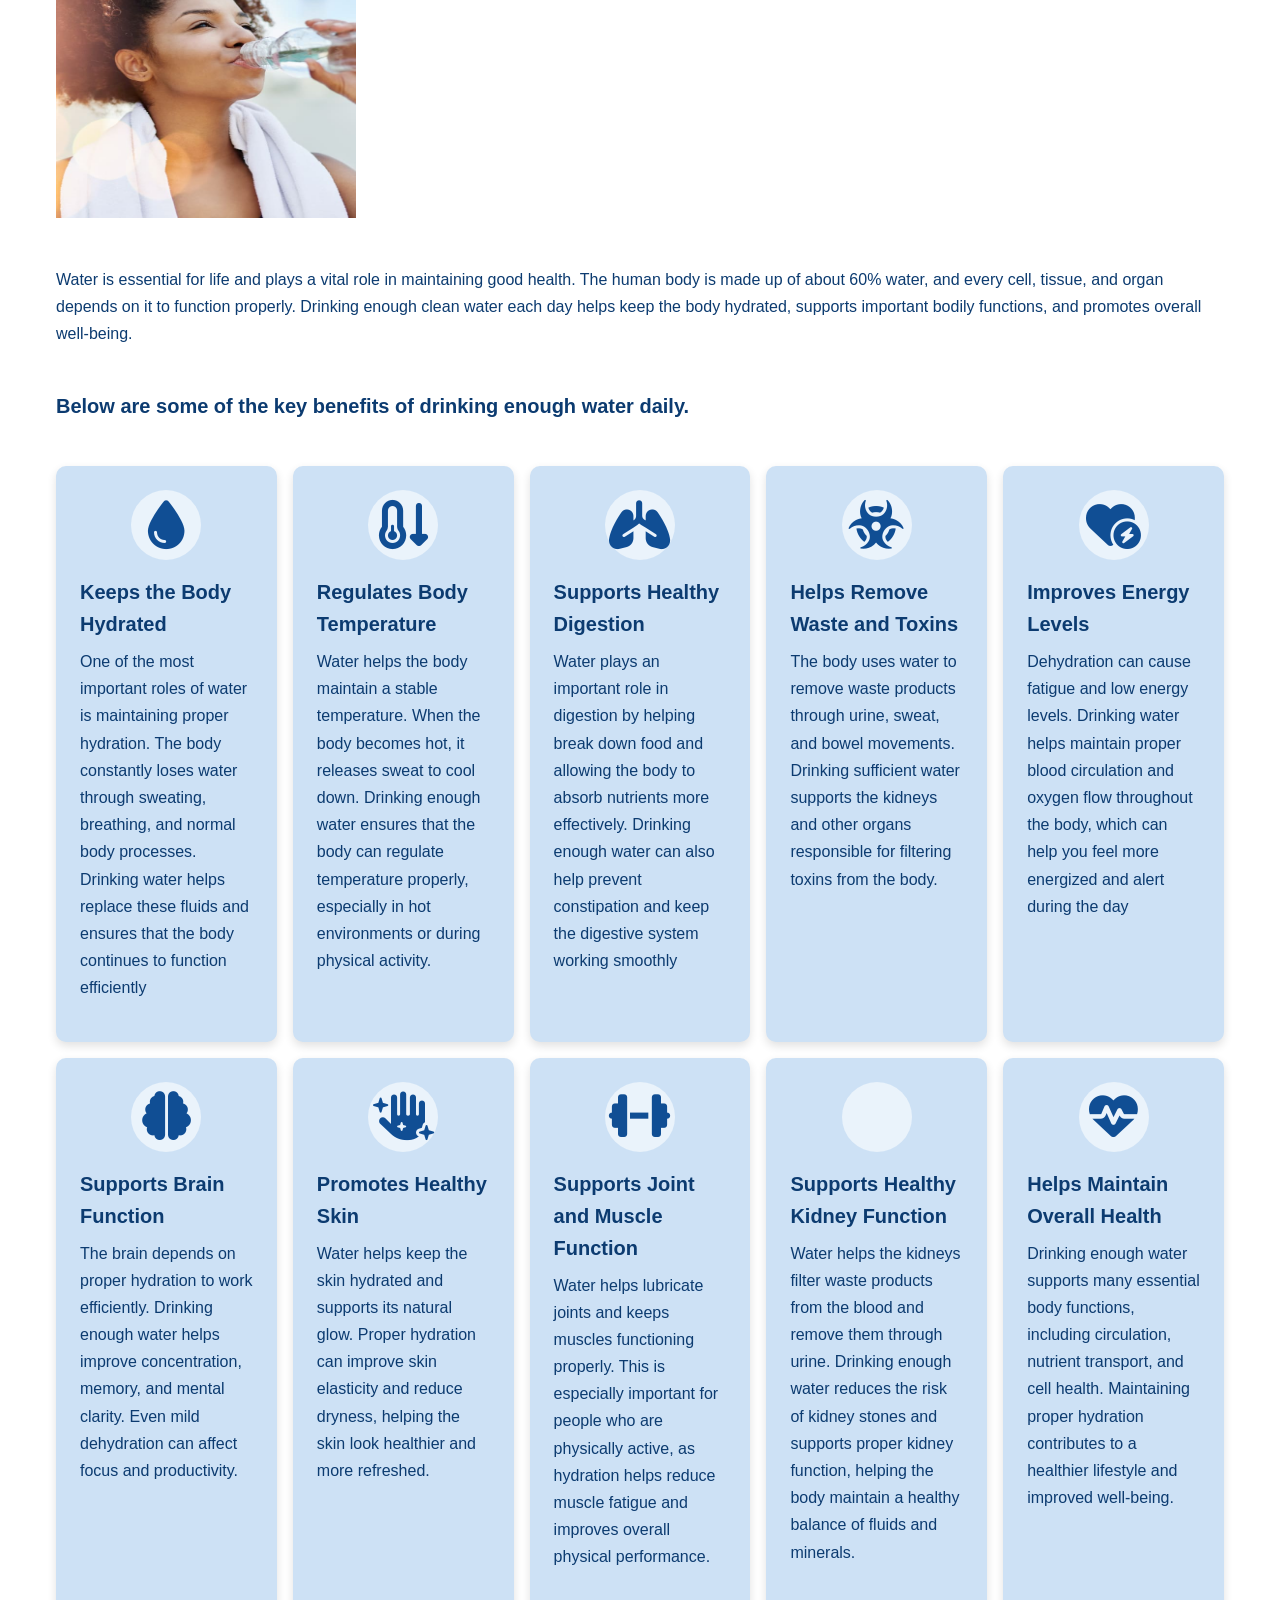
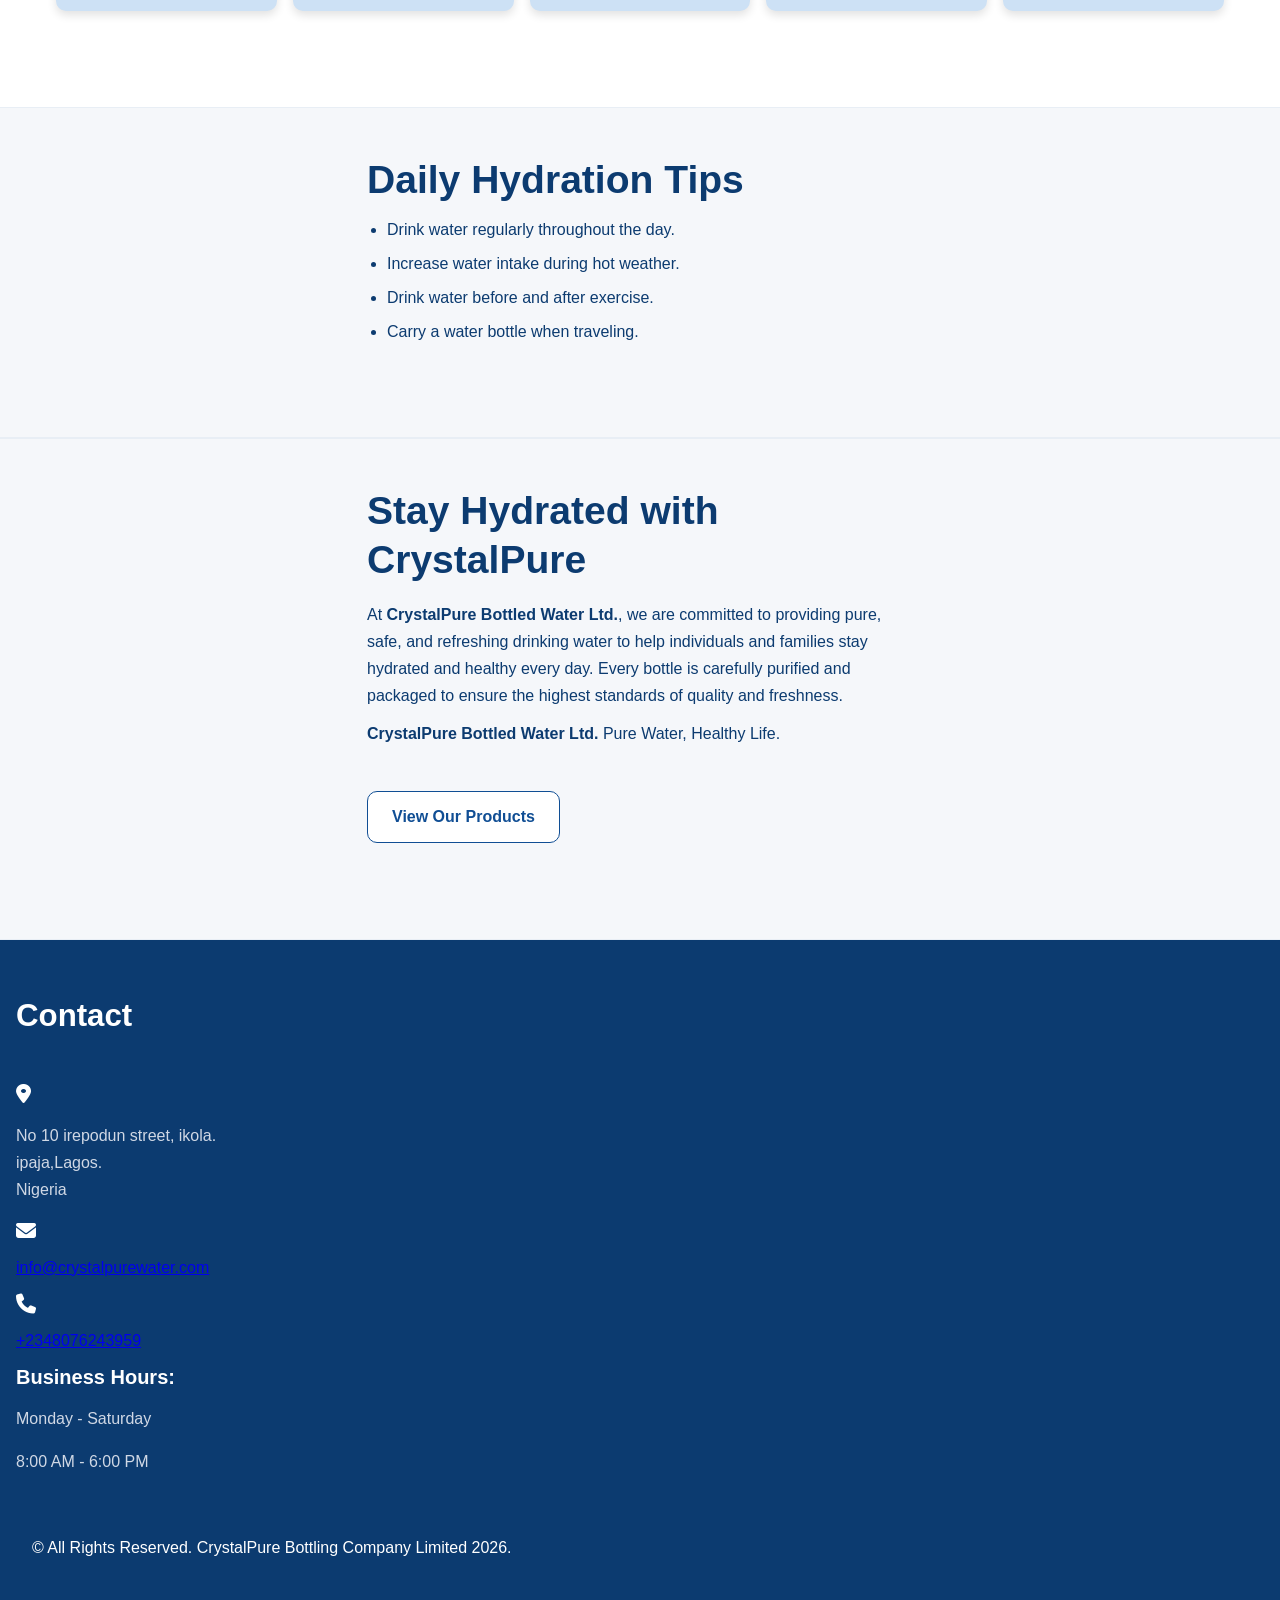
<file: water.html>
<!DOCTYPE html>
<html lang="en">
<head>
<title>CrystalPure Bottled Water Ltd.</title>
<link rel="stylesheet" href="CSS/style.css">
<link rel="stylesheet" href="https://cdnjs.cloudflare.com/ajax/libs/font-awesome/6.5.0/css/all.min.css">
<script src="Js/java.js" defer></script>
<!--Meta Data-->
<meta charset="UTF-8">
<meta name="viewport" content="width=device-width, initial-scale=1.0">

</head>

<body>

<div class="page">
    <input type="checkbox" id="menu-toggle" class="menu-toggle">
    
    <header class="site-header">

        <div class="header-inner">
            <a href="index.html" class="logo">CrystalPure</a>

            <nav aria-label="Main Navigation">


                <div>
                    <label for="menu-toggle"
                           class="menu-icon"
                           role="button"
                           tabindex="0"
                           aria-controls="primary-menu"
                           aria-label="toggle navigation menu">☰
                    </label>

                    <ul id="primary-menu" class="nav-links">
                        <li><label for="menu-toggle" class="close-btn">X</label></li>
                        <li><a href="index.html">Home</a></li>    
                        <li><a href="products.html">Our Products</a></li>    
                        <li><a href="about.html">About</a></li>    
                        <li><a href="contact.html">Contact</a></li>    
                    </ul>
                </div>
            </nav>
        </div>

    </header>


    

    <main>
        <section class="hero hero-water">
            <div class="hero-text fade-in">
                <h1>Why Drinking Water Matters</h1>
                <p>Discover how proper hydration supports your health and well-being.</p>
            </div>
        </section>

        <section class="section section-alt">
            <div class="container fade-in">
                <div class="cards">

                    <div class="card">
                        <h3>60%</h3>
                        <p>Of the human body is water</p>
                    </div>

                    <div class="card">
                        <h3>2-3 Liters</h3>
                        <p>Recommended daily hydration</p>
                    </div>

                    <div class="card">
                        <h3>100%</h3>
                        <p>Essential for body functions</p>
                    </div>



                </div>
            </div>
        </section>
       
        <section class="section fade-in">
            <div class="container water-intro">

                <div>

                    <h2>Why Drinking Water Is Important</h2>
                    <p>
                       Water is one of the most essential elements for maintaining a healthy body. 
                       Every cell, tissue, and organ in the body relies on water to function properly.
                       Drinking enough clean water throughout the day helps keep the body hydrated and supports many important bodily processes.
                   
                    </p>
                    
                    <p>

                        Proper hydration helps regulate body temperature, improves digestion, 
                        and assists the body in removing waste and toxins. 
                        It also helps maintain healthy skin, supports brain function, 
                        and keeps energy levels stable throughout the day. 
                        When the body does not get enough water, it can lead to dehydration, fatigue, headaches, 
                        and reduced concentration.
                    </p>
                    
                    <p>

                       Health experts recommend drinking water regularly throughout the day to maintain proper hydration. 
                       Whether at home, at work, or during physical activity, 
                       having access to clean and safe drinking water is essential for overall well-being.
                    </p>
                    
                    <p>

                       At <strong>CrystalPure Bottled Water Ltd.</strong>, 
                       we are committed to providing pure, safe, and refreshing drinking water so you and your family can stay hydrated and healthy every day.

                    </p>


                </div>
                

                <div>
                    <img src="Assets/Images/woman drinking water.jpg" 
                    alt="woman drinking water"  loading="lazy" width="300" height="300">
                </div>
                
            
            </div>

        
        
            <p class="container">
                Water is essential for life and plays a vital role in maintaining good health. 
                The human body is made up of about 60% water, and every cell, tissue, 
                and organ depends on it to function properly. 
                Drinking enough clean water each day helps keep the body hydrated, 
                supports important bodily functions, and promotes overall well-being.
            </p>

            <div class="container">
                <h4> Below are some of the key benefits of drinking enough water daily.</h4> 
            </div>
            
            <div class="container">

                <div class="cards">
                    <div class="card">

                        <div class="icon">
                           <i class="fa-solid fa-droplet"></i>
                        </div>
                        <h4>Keeps the Body Hydrated</h4>
                        <p>
                           One of the most important roles of water is maintaining proper hydration. 
                           The body constantly loses water through sweating, breathing, and normal body processes. 
                           Drinking water helps replace these fluids and ensures that the body continues to function efficiently
                        </p>
                   </div>

                    <div class="card">
                        <div class="icon">
                            <i class="fa-solid fa-temperature-arrow-down"></i>
                        </div>
                        <h4>Regulates Body Temperature</h4>
                        <p>
                           Water helps the body maintain a stable temperature. 
                           When the body becomes hot, it releases sweat to cool down. 
                           Drinking enough water ensures that the body can regulate temperature properly, especially in hot environments or during physical activity.
                       </p>
                    </div>

                    <div class="card">
                       <div class="icon">
                          <i class="fa-solid fa-lungs"></i>
                        </div>
                        <h4>Supports Healthy Digestion</h4>
                        <p>
                           Water plays an important role in digestion by helping break down food and allowing the body to absorb nutrients more effectively. 
                           Drinking enough water can also help prevent constipation and keep the digestive system working smoothly
                        </p>
                    </div>

                   <div class="card">
                        <div class="icon">
                            <i class="fa-solid fa-biohazard"></i>
                        </div>
                        <h4>Helps Remove Waste and Toxins</h4>
                        <p>
                           The body uses water to remove waste products through urine, sweat, and bowel movements. 
                           Drinking sufficient water supports the kidneys and other organs responsible for filtering toxins from the body.
                        </p>
                    </div>
                    <div class="card">
                        <div class="icon">
                           <i class="fa-solid fa-heart-circle-bolt"></i>
                        </div>
                        <h4>Improves Energy Levels</h4>
                        <p>
                           Dehydration can cause fatigue and low energy levels. 
                           Drinking water helps maintain proper blood circulation and oxygen flow throughout the body, which can help you feel more energized and alert during the day
                        </p>
                    </div>
                    <div class="card">
                        <div class="icon">
                           <i class="fa-solid fa-brain"></i> 
                        </div>
                        <h4>Supports Brain Function</h4>
                        <p>
                           The brain depends on proper hydration to work efficiently. 
                           Drinking enough water helps improve concentration, memory, and mental clarity. 
                           Even mild dehydration can affect focus and productivity.
                        </p>
                    </div>
                    <div class="card">
                        <div class="icon">
                            <i class="fa-solid fa-hand-sparkles"></i>
                        </div>
                        <h4>Promotes Healthy Skin</h4>
                        <p>
                            Water helps keep the skin hydrated and supports its natural glow. 
                            Proper hydration can improve skin elasticity and reduce dryness, helping the skin look healthier and more refreshed.
                        </p>
                    </div>
                    <div class="card">
                        <div class="icon">
                            <i class="fa-solid fa-dumbbell"></i>
                        </div>
                        <h4>Supports Joint and Muscle Function</h4>
                        <p>
                            Water helps lubricate joints and keeps muscles functioning properly. 
                            This is especially important for people who are physically active, as hydration helps reduce muscle fatigue and improves overall physical performance.
                        </p>
                    </div>
                    <div class="card">
                        <div class="icon">
                            <i class="fa-solid fa-kidneys"></i>
                        </div>
                        <h4>Supports Healthy Kidney Function</h4>
                        <p>
                            Water helps the kidneys filter waste products from the blood and remove them through urine. 
                            Drinking enough water reduces the risk of kidney stones and supports proper kidney function, 
                            helping the body maintain a healthy balance of fluids and minerals.
                        </p>
                    </div>
                    <div class="card">
                        <div class="icon">
                            <i class="fa-solid fa-heart-pulse"></i>
                        </div>
                        <h4> Helps Maintain Overall Health</h4>
                        <p>
                            Drinking enough water supports many essential body functions, 
                            including circulation, nutrient transport, and cell health. 
                            Maintaining proper hydration contributes to a healthier lifestyle and improved well-being.
                        </p>
                    </div>


                </div>

            </div>
        </section>

        <section class="section section-alt">
            <div class="container text-measure fade-in">
                <h2>Daily Hydration Tips</h2>

                <ul>
                    <li>Drink water regularly throughout the day.</li>
                    <li>Increase water intake during hot weather.</li>
                    <li>Drink water before and after exercise.</li>
                    <li>Carry a water bottle when traveling.</li>
                </ul>
            </div>

        </section>

        <section class="section section-alt">
            <div class="container text-measure fade-in">
                <h2>Stay Hydrated with CrystalPure</h2>
                <p>
                    At <strong>CrystalPure Bottled Water Ltd.</strong>, we are committed to providing pure, safe, 
                    and refreshing drinking water to help individuals and families stay hydrated and healthy every day. 
                    Every bottle is carefully purified and packaged to ensure the highest standards of quality and freshness.
                </p>
                
                <strong>CrystalPure Bottled Water Ltd.</strong>  Pure Water, Healthy Life.

                <a href="products.html" class="btn btn-primary">View Our Products</a>
            </div>
        </section>

        
       


        <footer class="section footer">
            <div class="fade-in">
                <div class="section-header">
                    <h3>Contact</h3>
                </div>
                
                <h4><i class="fa-solid fa-location-dot"></i></h4>
                <p>
                    No 10 irepodun street, ikola.
                    <br>
                    ipaja,Lagos.
                    <br>
                    Nigeria
                </p>
                <h4><i class="fa-solid fa-envelope"></i></h4>
                <a href="mailto:info@crystalpurewater.com">info@crystalpurewater.com</a>

                <h4><i class="fa-duotone fa-solid fa-phone"></i></h4>
                <a href="tel:+2348076243959">+2348076243959</a>

                <h4>Business Hours:</h4>
                <p>Monday - Saturday</p>
                <p>8:00 AM - 6:00 PM</p>
            </div>

            <div class="section">
                &copy; All Rights Reserved. CrystalPure Bottling Company Limited 2026.
            </div>

        </footer>




    </main>
</div>


</body>
</html>
</file>
<file: CSS/style.css>
* {
    margin: 0;
    padding: 0;
}
*, *::before, *::after {
    box-sizing: border-box;
}
html {
    font-size: var(--text-base);
}
html, body {
    overflow-x: hidden;
}
:root {
    /*-- Spacing --*/
    --space-1: 8px;
    --space-2: 16px;
    --space-3: 24px;
    --space-4: 32px;
    --space-5: 48px;
    --space-6: 64px;
    --space-7: 80px;

    /*-- Font Size --*/
    --text-sm: 0.875rem;
    --text-base: 1rem;
    --text-md: 1.25rem;
    --text-lg: 1.563rem;
    --text-xl: 1.953rem;
    --text-2xl: 2.441rem;
    --text-3xl: 3.052rem;
}
body {
    margin: 0;
    font-family: Verdana, Geneva, Tahoma, sans-serif;
    background-color: white;
    overflow-y: hidden;
}
main {
    overflow: hidden;
}
.page {
    width: 100%;
    overflow-x: hidden;
}
h1, h2, h3 {
    line-height: 1.25;
    margin: 0;
}
h1 {
    font-size: var(--text-3xl);
}
h2 {
    font-size: var(--text-2xl);
    margin-bottom: var(--space-2);
}
h3 {
    font-size: var(--text-xl);
    margin-bottom: var(--space-2);
}
h4 {
    font-size: var(--text-md);
    margin-bottom: var(--space-2);
}
p {
    font-size: var(--text-base);
    line-height: 1.7;
    margin-bottom: var(--space-2);
}
.site-header {
    background: #cde1f5;
    position: sticky;
    top: 0;
    z-index: 100;
    border-bottom: 1px solid #e0e0e0;
}
.header-inner {
    padding: var(--space-3);
    display: flex;
    justify-content: space-between;
    min-height: 70px;
    align-items: center;
    position: relative;
}
.logo {
    display: inline-block;
    padding: 5px 0;
    font-size: var(--text-lg);
    margin: 0;
    text-decoration: none;
    color: inherit;
    font-weight: bold;
    letter-spacing: 0.5px;
}
.logo:visited {
    color: inherit;
}
.logo:hover {
    color: #0a7cff;
}
.hero {
    background-image: 
    linear-gradient(rgba(0,0,0,0.45), rgba(0,0,0,0.45)),
    url("../Assets/Images/water_bottles_pic.jpg");

    background-size: cover;
    background-position: center;
    height: 100vh;

    color: white;
    
    display: flex;
    text-align: center;
    align-items: center;
    justify-content: center;
}
.hero h1 {
    font-size: clamp(2.5rem, 5vw, 3.5rem);
    font-weight: 700;
    margin-bottom: var(--space-2);
}
.hero p {
    font-size: var(--text-base);
    margin-top: var(--space-2);
    margin-bottom: var(--space-2);
}
.hero p:first-of-type {
    font-size: var(--text-lg);
    font-weight: 500;
    opacity: 0.9;
}
.hero-text {
    max-width: 600px;
    text-align: center;
    margin: 0 auto;
    backdrop-filter: blur(4px);
    padding: var(--space-3);
    border-radius: 10px;
}
.hero-grid { 
    display: grid; 
    grid-template-columns: 1fr; 
    gap: var(--space-5); 
    align-items: center;
}
.hero-image img {
    display: block;
    width: 100%;
    height: 100vh;
    border-radius: 10px;
}
.hero-text h1 {
    font-size: var(--text-2xl);
    margin-bottom: var(--space-1);
}
img {
    display: block;
    max-width: 100%;
}
.btn {
    display: inline-block;
    padding: var(--space-2) var(--space-3);
    margin-top: var(--space-5);
    background-color: white;
    color: #104e94;
    text-decoration: none;
    border-radius: 30px;
    font-weight: 600;
    transition: 0.2s ease;
}
.btn-primary {
    border: 1px solid #104e94;
    border-radius: 10px;
}
.btn:hover {
    background-color: #104e94;
    color: white;
    transform: translateY(-2px);
}
li {
    margin-bottom: var(--space-2);
}
.container {
    max-width: 1200px;
    padding: 0 var(--space-2);
    margin: 0 auto;
    margin-bottom: var(--space-5);
    color: #0c3b70;
}

.layout {
    display: grid;
    grid-template-columns: 1fr;
    gap: var(--space-2);
}

.section {
    padding: var(--space-7) 16px;
    overflow: hidden;
}
.section-header {
    margin-top: var(--space-1);
    margin-bottom: var(--space-5);
}
.section-alt{
    background:#f5f7fa;
    border-top: 1px solid #e8eef5;
    border-bottom: 1px solid #e8eef5;
}
.text-measure {
    max-width: 65ch;
}
.hero-about {
    background-image:
    linear-gradient(rgba(0,0,0,0.45), rgba(0,0,0,0.45)),
    url("../Assets/Images/bottles.jpg");
    background-size: cover;

    height: 70vh;
}
.product-size {
    font-size: 100%;
    color: red;
}

/* NavBar */
.nav-links {
    list-style: none;
    display: flex;
    gap: var(--space-3);
    padding: 0;
    margin: 0;
}
.nav-links a {
    text-decoration: none;
    color: #333;
    font-weight: 500;
    padding: var(--space-1) var(--space-1);
    border-radius: 10px;
    position: relative;
}
.nav-links a:hover {
    background: #104e94;
    color: white;
}
.nav-links a:focus-visible {
    outline: 2px solid rgb(57, 137, 230);
    outline-offset: 1px;
}
/* Menu funtion */
.menu-toggle {
    display: none;
}
.menu-icon {  
    display: none; 
    font-size: var(--text-lg); 
    cursor: pointer; 
    user-select: none;
}
.close-btn {
    display: none;
}
/* Media Query */
@media (prefers-reduced-motion: reduce) {
    .nav-links {
        transition: none !important;
    }
}
@media (max-width: 780px) {
    .nav-links{
        flex-direction: column;
        align-items: flex-start;

        position: fixed;
        top: 0;
        right: 0;
        width: 75%;
        max-width: 320px;
        min-height: 100vh;

        background: rgba(20, 20, 20, 0.85);
        backdrop-filter: blur(12px);
        -webkit-backdrop-filter: blur(12px);

        padding: var(--space-5) var(--space-3);
        transform: translateX(100%);

        transition: transform 0.35s cubic-bezier(.4,0,.2,1);
        z-index: 999;
    }
    .menu-toggle:checked ~ header .nav-links {
        transform: translateX(0);
    }
    .nav-links a {
        display: block;
        width: 100%;
        color: white;
        padding: var(--space-2) 0;
        text-align: left;
        font-size: var(--text-lg);
    }
    .menu-icon {
        display: block;
    }
    .menu-icon:focus {
        outline: 2px solid white;
        outline-offset: 4px;
    }
    .close-btn {
        display: block;
        font-size: var(--text-xl);
        color: white;
        cursor: pointer;
        align-self: flex-end;
        margin-bottom: var(--space-3);
    }
    .contact-grid {
        display: grid;
        grid-template-columns: 1fr;
    }
    
}

@media (min-width: 600px) {
    .layout {
        grid-template-columns: 3fr 1fr;
    }
    .section {
        padding: var(--space-5) var(--space-2);
    }
    .hero-grid {
        grid-template-columns: 1fr;
    }
    .hero-text {
        order: 1;
    }
    .hero-image {
        order: 2;
    }
    nav {
        padding: var(--space-2);
    }
    .nav-links {
        gap: var(--space-3);
        font-size: var(--text-lg);
    }
    .nav-links a::after {
        content: '';
        position: absolute;
        width: 0;
        left: 0;
        bottom: -5px;
        height: 2px;
        background-color: white;
        transition: width 0.3s;
    }
    .nav-links a:hover::after {
        width: 100%;
    }
    .nav-links a:focus::after {
        width: 100%;
    }
    .why-grid {
        grid-template-columns: 1fr 1fr;
    }
    .about-grid {
        grid-template-columns: 1fr 1fr;
        align-items: center;
    }
    .mission-grid {
        grid-template-columns: 1fr 1fr;
    }
    .contact-grid {
        grid-template-columns: 1fr 1.5fr;
    }

}

.cards {
    display: grid;
    grid-template-columns: repeat(auto-fit, minmax(220px,1fr));
    gap: var(--space-2);
    margin-top: var(--space-5);
}
.card {
    padding: var(--space-3);
    background: #cde1f5;
    position: relative;
    border-radius: 10px;
    box-shadow: 0 4px 10px rgba(0, 0, 0, 0.12);
    line-height: 1.6;
    transition: transform 0.15s ease, box-shadow 0.15s ease;
}
.card img {
    width: 100%;
    height: 220px;
    object-fit: cover;
    border-radius: 10px;
    margin-bottom: var(--space-1);
}
.card:hover { 
    transform: translateY(-6px); 
    box-shadow: 0 18px 40px rgba(0, 0, 0, 0.15);
}
.card h4 {
    font-size: var(--text-md);
    margin-top: var(--space-2);
    margin-bottom: var(--space-1);
}
.card p {
    margin-bottom: var(--space-2);
}
.card a {
    display: inline-block;
    margin-top: var(--space-1);
    padding: var(--space-1) var(--space-2);
    background: #104e94;
    color: white;
    text-decoration: none;
    border-radius: 6px;
    font-size: var(--text-sm);
    transition: 0.2s ease;
}
.card a:hover {
    background: #0c3b70;
}
.card:hover .icon{
    transform: scale(1.1);
}
.text-measure ul{
    margin-top: var(--space-2);
    padding-left: 20px;
}
.contact-form {
    max-width: 600px;
}
.process-grid {
    display: grid;
    grid-template-columns: repeat(auto-fit,minmax(200px,1fr));
    gap: var(--space-4);
    text-align: center;
    padding-top: var(--space-4);
    border-top: 2px solid #e5e5e5;
}
.process-step {
    padding: var(--space-3);
    border-radius: 10px;
    transition: transform 0.2s ease, box-shadow 0.2s ease;
    position: relative;
}
.process-step:hover {
    transform: translateY(-5px);
    box-shadow: 0 10px 25px rgba(0, 0, 0, 0.1);
}
.icon {
    font-size: var(--text-3xl);
    margin-bottom: var(--space-2);
    color: #104e94;
    width: 70px;
    height: 70px;
    display: flex;
    align-items: center;
    justify-content: center;
    margin: 0 auto var(--space-2);
    background: #eaf3fb;
    border-radius: 50%;
}
.quality {
    width: 100%;
    background: #cde1f5;
    text-align: center;
}
.quality .icon {
    font-size: var(--text-3xl);
}
.quality-grid {
    display: grid;
    grid-template-columns: repeat(auto-fit,minmax(200px,1fr));
    gap: var(--space-3);
    text-align: center;
}
.quality-item {
    padding: var(--space-3);
}
.quality li {
    list-style-type: none;
    padding-bottom: var(--space-3);
}
.why-grid {
    display: grid;
    grid-template-columns: 1fr;
    gap: var(--space-4)
}
.about-grid{
    display:grid;
    gap:var(--space-5);
}
.mission-grid{
    display:grid;
    gap:var(--space-4);
}
.contact-grid {
    display: grid;
    grid-template-columns: 1fr;
    gap: var(--space-5);
    align-items: start;
}
.contact-info h4{
    font-size: var(--text-base);
    margin-top: var(--space-2);
    margin-bottom: var(--space-1);
}
.hero-water{
    background-image:
    linear-gradient(rgba(0,0,0,0.45), rgba(0,0,0,0.45)),
    url("../Assets/Images/spilled_water.jpg");

    background-size: cover;
    background-position: center;
    height: 70vh;
}
.hero-products {
    background-image: 
    linear-gradient(rgba(0,0,0,0.45), rgba(0,0,0,0.45)),
    url(../Assets/Images/bottles.jpg);
    background-size: cover;
    background-position: center;
    padding: var(--space-7) var(--space-2);
    text-align: center;
    color: white;
}
.fade-in {
    opacity: 0;
    transform: translateY(20px);
    transition: opacity 0.8s ease, transform 0.8s ease;
    will-change: opacity, transform;
}
.fade-in.show {
    opacity: 1;
    transform: translateY(0);
}

.form-group {
    margin-bottom: var(--space-3);
    display: flex;
    flex-direction: column;
}
.form-group label {
    margin-bottom: var(--space-1);
    font-weight: 600;
}
.form-group input,
.form-group textarea {
    padding: var(--space-2);
    border: 1px solid #0c3b70;
    border-radius: 6px;
    font-size: var(--text-base);
    font-family: inherit;
}
.form-message {
    margin-top: var(--space-2);
    font-weight: 600;
    display: none;
}
.form-message-success {
    color: green;
}
.form-message-error {
    color: red;
}
.social {
    display: flex;
    flex-wrap: wrap;
    padding: var(--space-1);
    font-size: var(--text-xl);
}
.social-item {
    padding: var(--space-3);
}
.social-item:hover {
    color: #104e94;
}
.social a {
    color: #333;
}
.footer {
    background-color: #0c3b70;
    color: white;
    text-align: left;
}
.footer h4 {
    margin-top: var(--space-2);
}
.footer p {
    color: #d0d8e5;
}
</file>
